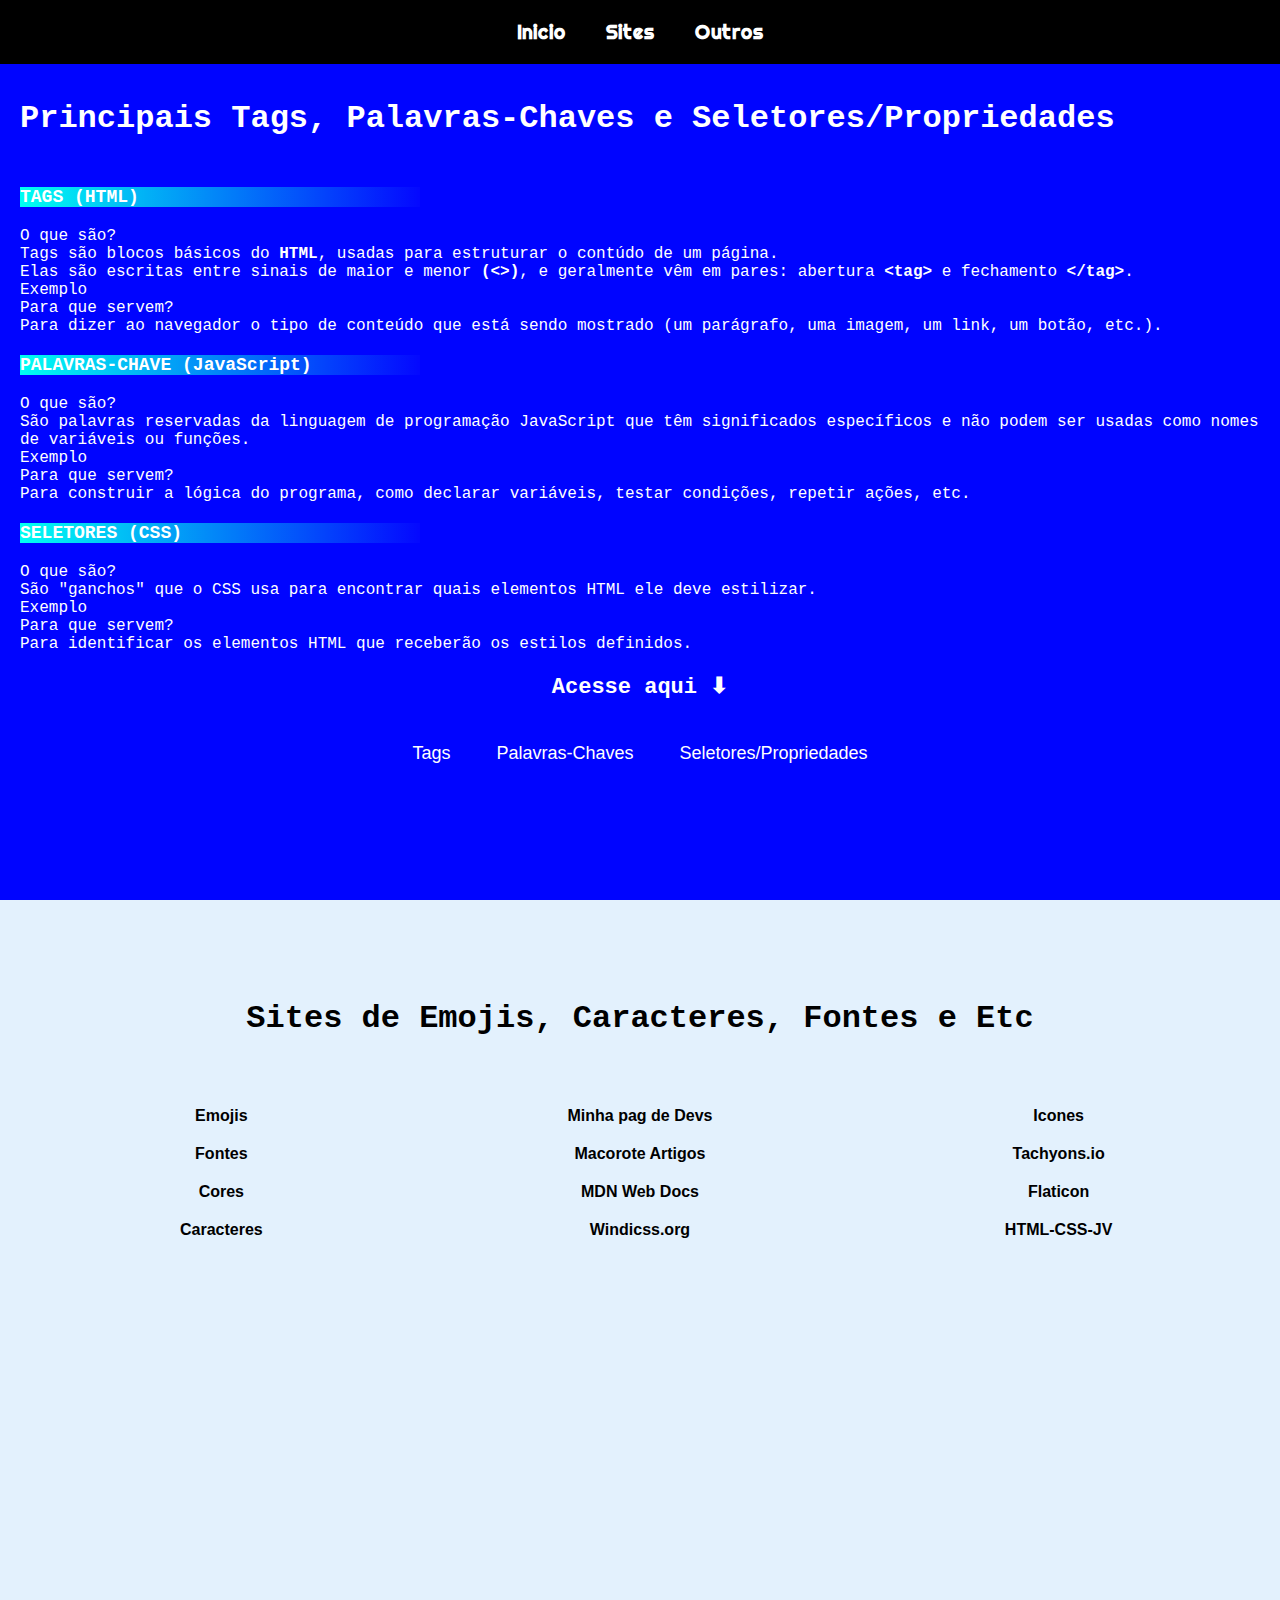
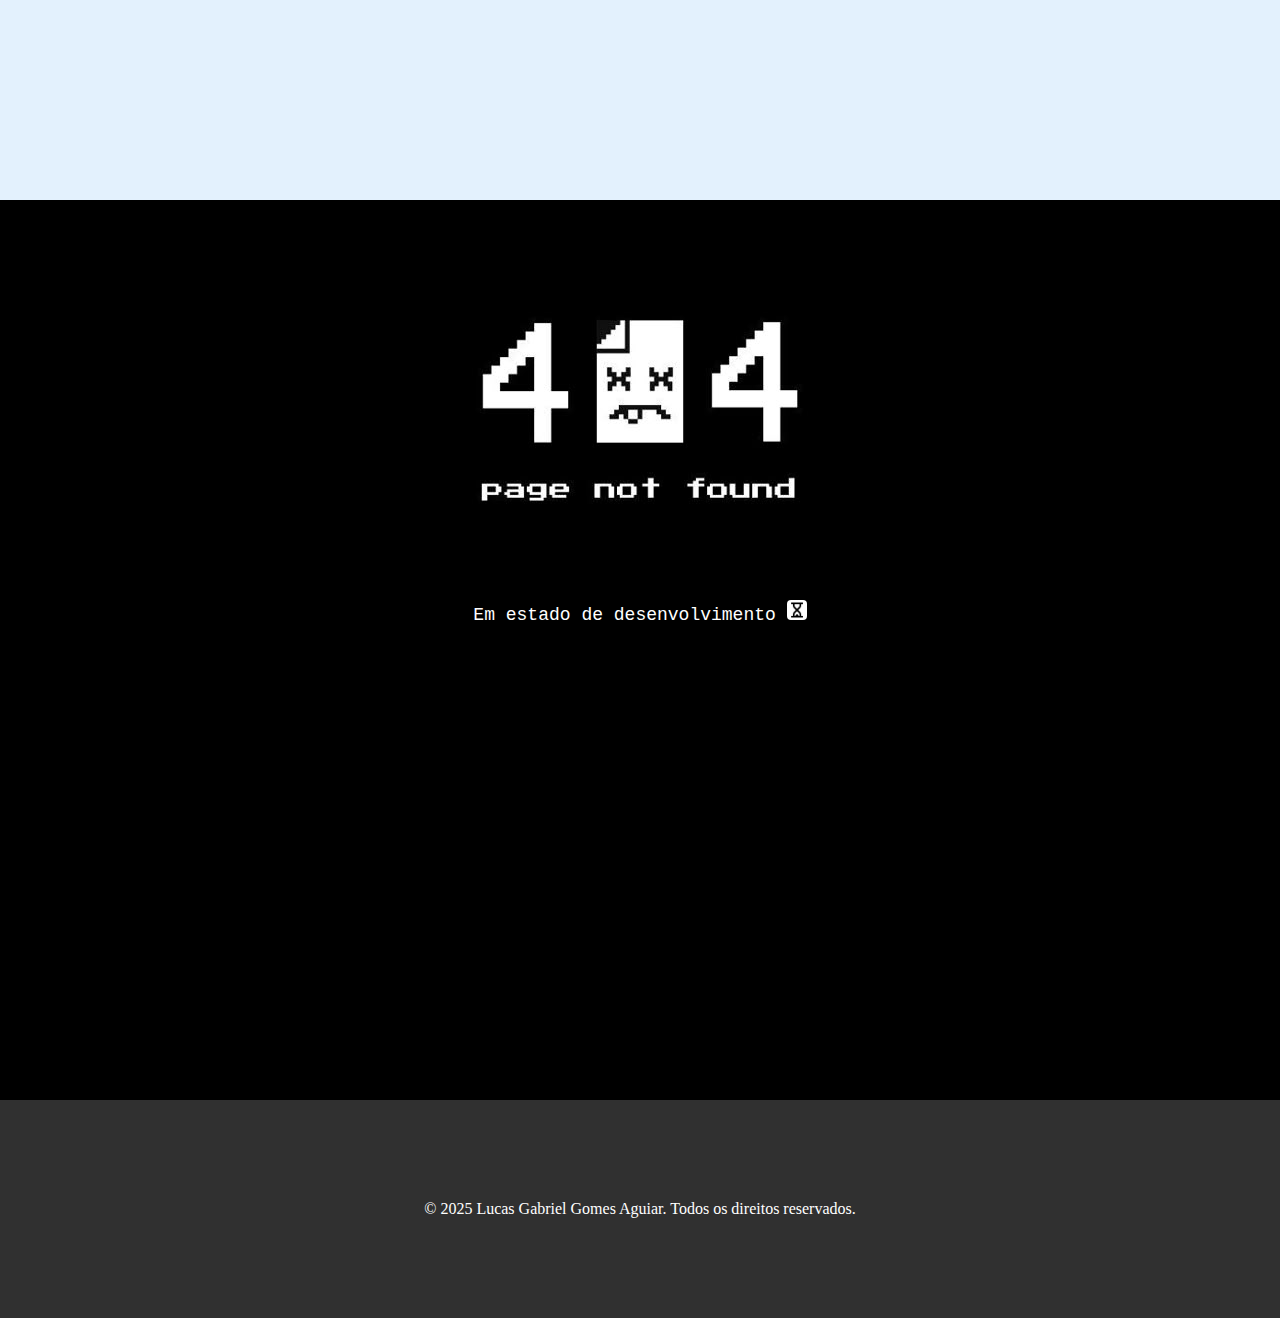
<file: index.html>
<!DOCTYPE html>
<html lang="pt-br">
<head>
    <meta charset="UTF-8">
    <meta name="viewport" content="width=device-width, initial-scale=1.0">
    <link rel="preconnect" href="https://fonts.googleapis.com">
    <link rel="preconnect" href="https://fonts.gstatic.com" crossorigin>
    <link href="https://fonts.googleapis.com/css2?family=Bungee&family=Righteous&display=swap" rel="stylesheet">
    <title>Todos os Devs</title>
    <style>
        *{
    margin: 0;
    padding: 0;
    box-sizing: border-box;

}
html{
    scroll-behavior: smooth;

}

.menu{
    background-color: black;
    padding: 20px;
    display: flex;
    justify-content: center;
    gap: 40px;
    flex-wrap: wrap;
    position: fixed;
    width: 100%;
    font-family: Righteous;
    font-size: larger;
    font-weight: 600;
    z-index: 1;
    
}
.menu>a{
    text-decoration: none;
    color: rgb(255, 255, 255);
}
.menu>a:hover{
    color: aqua;
    transition: 0.3s ease;
}
.cutive-mono-regular {
  font-family: "Cutive Mono", monospace;
  font-weight: 400;
  font-style: normal;
}
.parte{
    padding: 100px 20px;
    display: flex;
    flex-direction: column;
    min-height: 100vh;
    background-color: rgb(0, 4, 255);
    color: rgb(255, 255, 255);
    font-family: Cutive Mono, monospace;
    
    
    
}
.parte>h1{
    align-items: center;
    padding-bottom: 30px;
}
.parte>h3{
    text-align: center;
    margin: 20px;
    font-size: larger;
    font-size: 22px;
}
.parte>h2{
    margin-bottom: 20px;
    margin-top: 20px;
    background-image: linear-gradient(to right, rgb(0, 255, 242), rgba(255, 255, 255, 0.014));
    width: 400px;
    color: rgb(255, 255, 255);
    font-size: large;
    
}

.itens{
    padding: 20px;
    font-family: Arial, Helvetica, sans-serif;
    display: flex;
    justify-content: center;
    gap: 40px;
    flex-wrap: wrap;
}
.itens>a{
    text-decoration: none;
    color: rgb(255, 255, 255);
    font-family: 'Lucida Sans', 'Lucida Sans Regular', 'Lucida Grande', 'Lucida Sans Unicode', Geneva, Verdana, sans-serif;
    font-size: large;
    padding: 3px;
}
.itens>a:hover{
    color: aqua;
    transition: 0.3s ease;
    transform: scale(1.3);
    
}

#site{
    background-color: rgb(227, 241, 253);
    color: black;
}
#site>h1{
    text-align: center;
    margin-bottom: 30px;
    
    
}

.listas-de-sites>ul{
    columns: 3;
    -webkit-columns: 3;
    -moz-columns: 3;
    text-align: center;
    list-style: none;
    
    
    
    
}
.listas-de-sites>ul>li{
    padding: 10px;
    font-family: Arial, Helvetica, sans-serif;
    font-weight: 700;
    
    
}
.listas-de-sites>ul>li>a{
    text-decoration: none;
    color: black;
    
    
    
}
.listas-de-sites>ul>li>a:hover{
    background-color: blue;
    padding: 6px;
    color: aliceblue;
    transition: 0.3s ease;
    border-radius: 6px;
    
    
}

#outro{
    background-image: url(imagem/404\ Page.jfif);
    background-repeat: no-repeat;
    background-color: black;
    text-align: center;
    background-position-x: center;

}
#outro>p{
    margin: 300px 0;
    font-size: large;
    font-weight: 100;
    
}
#outro>p>img{
    border-radius: 4px;
    width: 20px;
}

footer{
    padding: 100px 20px;
    text-align: center;
    background-color: rgb(48, 48, 48);
    color: white;
}




    </style>
</head>
<body>
    <header>
        <nav class="menu">
            <a href="#inicio">Inicio</a>
            <a href="#site">Sites</a>
            <a href="#outro">Outros</a>
        </nav>
    </header>
    <main>
        <section id="inicio" class="parte">
            <h1>Principais Tags, Palavras-Chaves e Seletores/Propriedades</h1>
            <h2>TAGS (HTML)</h2>
            <p>O que são?</p>
            <p>Tags são blocos básicos do <strong>HTML</strong>, usadas para estruturar o contúdo de um página.</p>
            <p>Elas são escritas entre sinais de maior e menor <strong>(&lt;&gt;)</strong>, e geralmente vêm em pares: abertura <strong>&lt;tag&gt;</strong> e fechamento <strong>&lt;/tag&gt;</strong>.</p>
            <p>Exemplo</p>
            <p>Para que servem?</p>
            <p>Para dizer ao navegador o tipo de conteúdo que está sendo mostrado (um parágrafo, uma imagem, um link, um botão, etc.).</p>

            <h2>PALAVRAS-CHAVE (JavaScript)</h2>
            <p>O que são?</p>
            <p>São palavras reservadas da linguagem de programação JavaScript que têm significados específicos e não podem ser usadas como nomes de variáveis ou funções.</p>
            <p>Exemplo</p>
            <p>Para que servem?</p>
            <p>Para construir a lógica do programa, como declarar variáveis, testar condições, repetir ações, etc.</p>

            <h2>SELETORES (CSS)</h2>
            <p>O que são?</p>
            <p>São "ganchos" que o CSS usa para encontrar quais elementos HTML ele deve estilizar.</p>
            <p>Exemplo</p>
            <p>Para que servem?</p>
            <p>Para identificar os elementos HTML que receberão os estilos definidos.</p>

            <h3>Acesse aqui &#11015;</h3>


            <div class="itens">
                <a href="TAGS.html" >Tags</a>
                <a href="P-C.html">Palavras-Chaves</a>
                <a href="S-P.html">Seletores/Propriedades</a>
            </div>

        </section>

        <section id="site" class="parte">
            <h1>Sites de Emojis, Caracteres, Fontes e Etc </h1>
            <div class="listas-de-sites">
                <ul>
                    <li><a href="https://www.quackit.com/character_sets/emoji/emoji_v3.0/unicode_emoji_v3.0_characters_smileys_and_people.cfm" target="_blank" rel="noopener noreferrer">Emojis</a></li>
                    <li><a href="https://fonts.google.com" target="_blank" rel="noopener noreferrer">Fontes</a></li>
                    <li><a href="https://color.adobe.com/pt/create/color-wheel" target="_blank" rel="noopener noreferrer">Cores</a></li>
                    <li><a href="https://erikasarti.com/html/acentuacao-caracteres-especiais/" target="_blank" rel="noopener noreferrer">Caracteres</a></li>
                    <li><a href="https://zzd0.github.io/Testando/" target="_blank" rel="noopener noreferrer">Minha pag de Devs</a></li>
                    <li><a href="https://www.macoratti.net.hulk.hostazul.com.br/Artigos?page=241" target="_blank" rel="noopener noreferrer">Macorote Artigos</a></li>
                    <li><a href="https://developer.mozilla.org/en-US/" target="_blank" rel="noopener noreferrer">MDN Web Docs</a></li>
                    <li><a href="https://windicss.org" target="_blank" rel="noopener noreferrer">Windicss.org</a></li>
                    <li><a href="https://icons8.com.br/icons/set/popular-icons--animated" target="_blank" rel="noopener noreferrer">Icones</a></li>
                    <li><a href="https://tachyons.io/#style" target="_blank" rel="noopener noreferrer">Tachyons.io</a></li>
                    <li><a href="https://www.flaticon.com/br/" target="_blank" rel="noopener noreferrer">Flaticon</a></li>
                    <li><a href="https://html-css-js.com" target="_blank" rel="noopener noreferrer">HTML-CSS-JV</a></li>
                </ul>
            </div>

        </section>

        <section id="outro" class="parte">
           <p>Em estado de desenvolvimento <img src="imagem/icons8-ampulheta.gif" alt=""></p> 
        </section>
    </main>

    <footer>
        <p>&copy; 2025 Lucas Gabriel Gomes Aguiar. Todos os direitos reservados.</p>
    </footer>
</body>
</html>
</file>
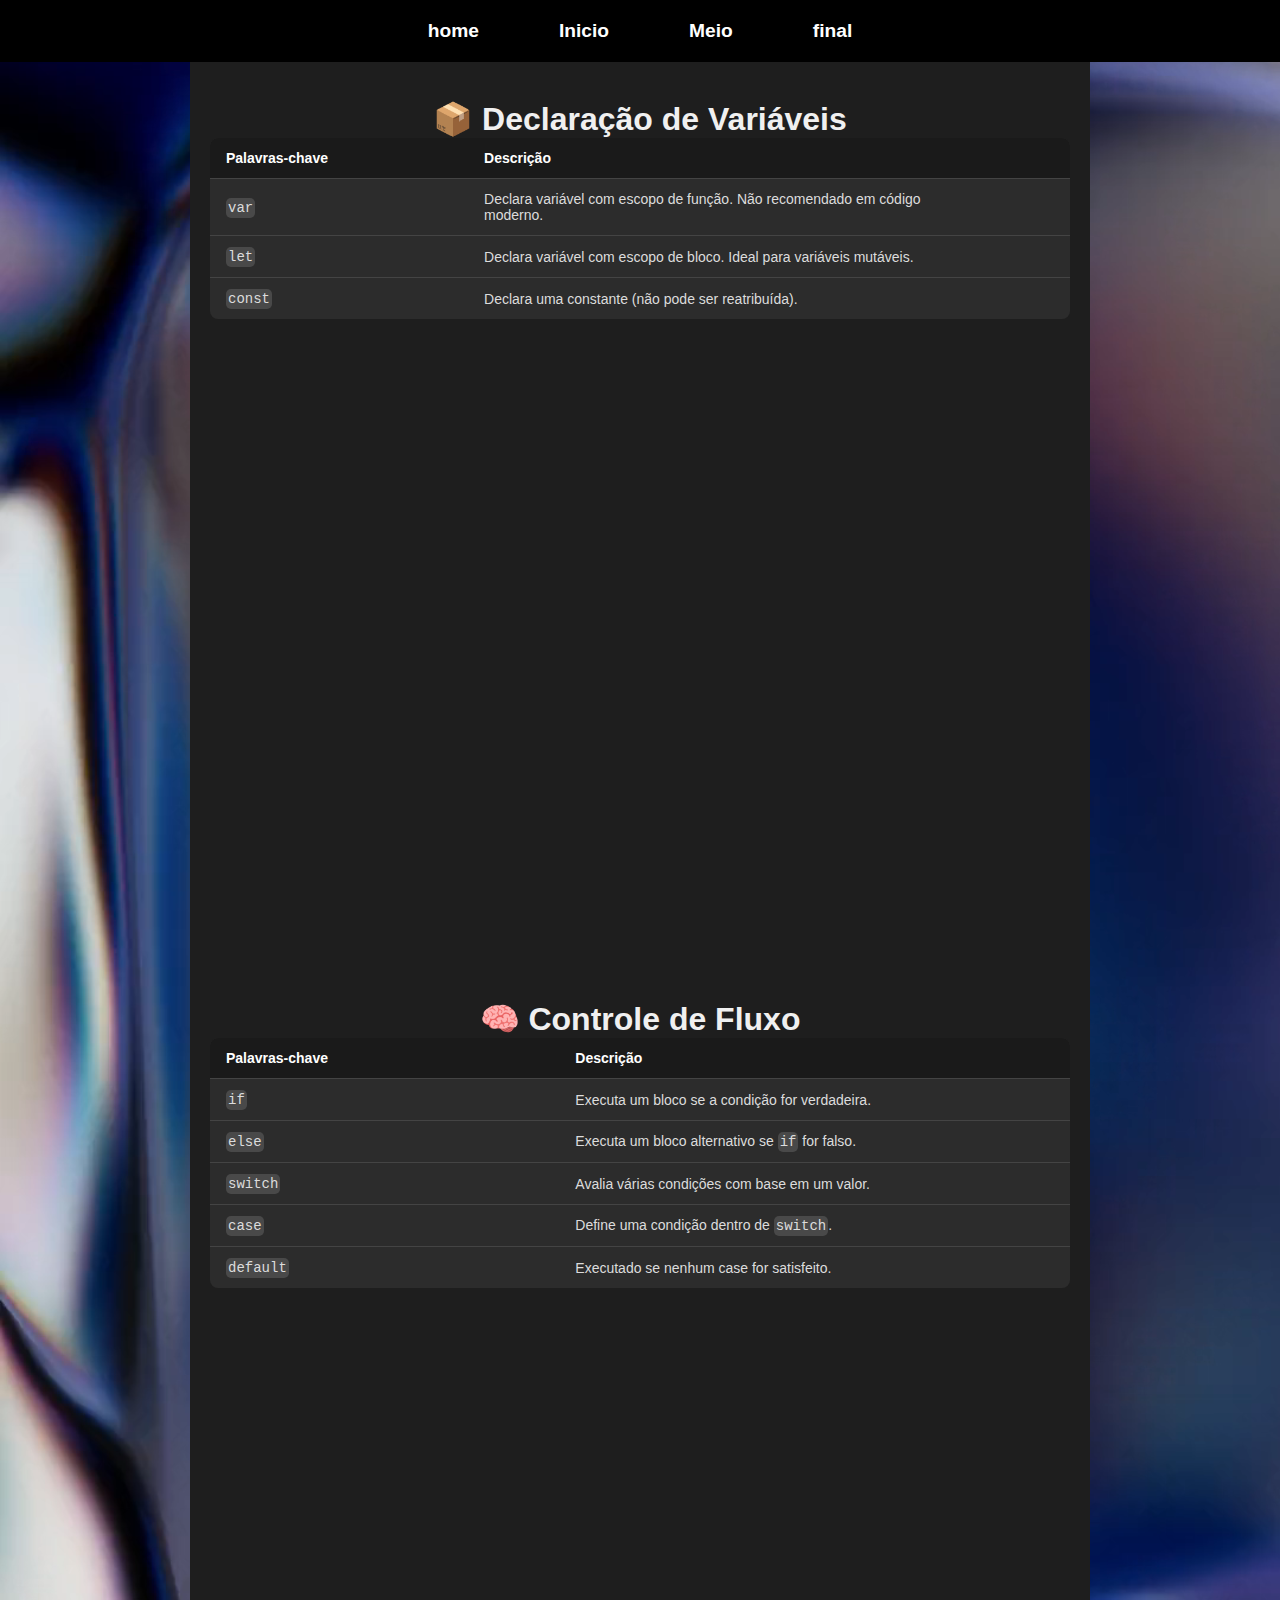
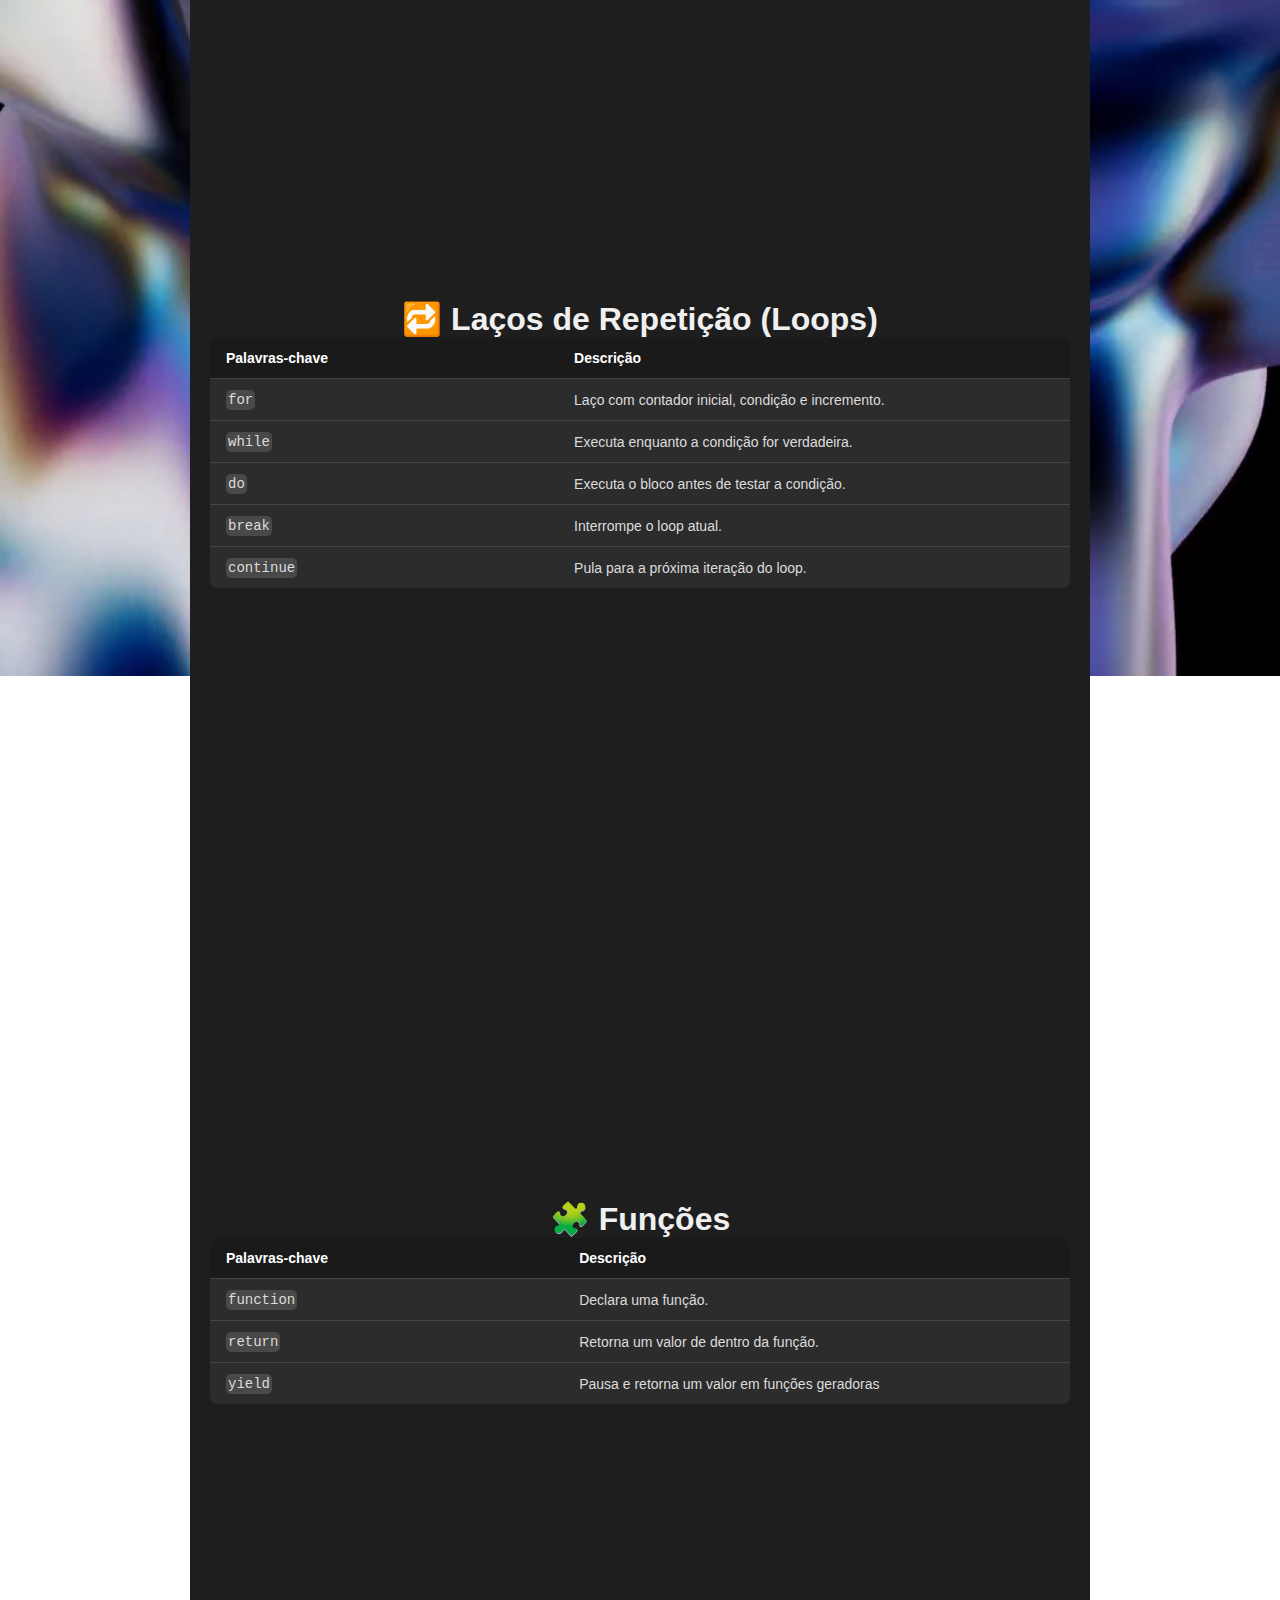
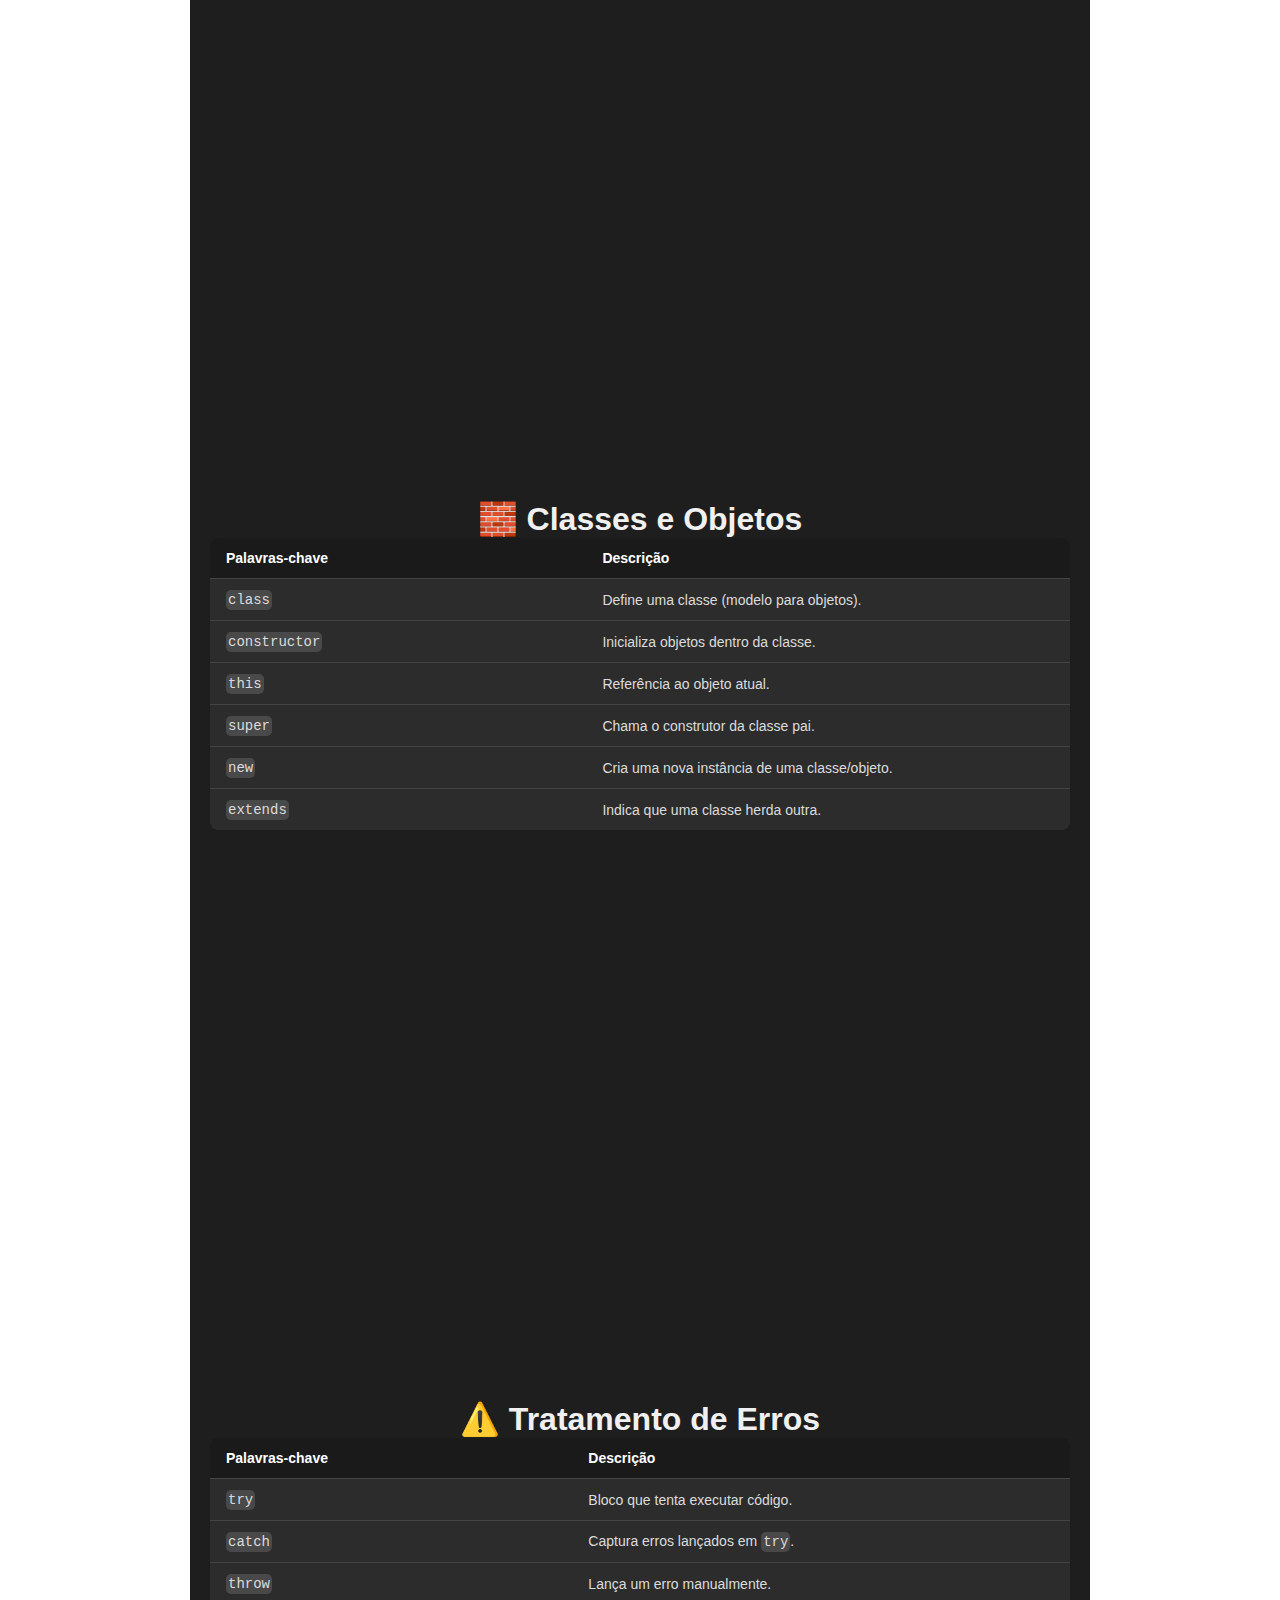
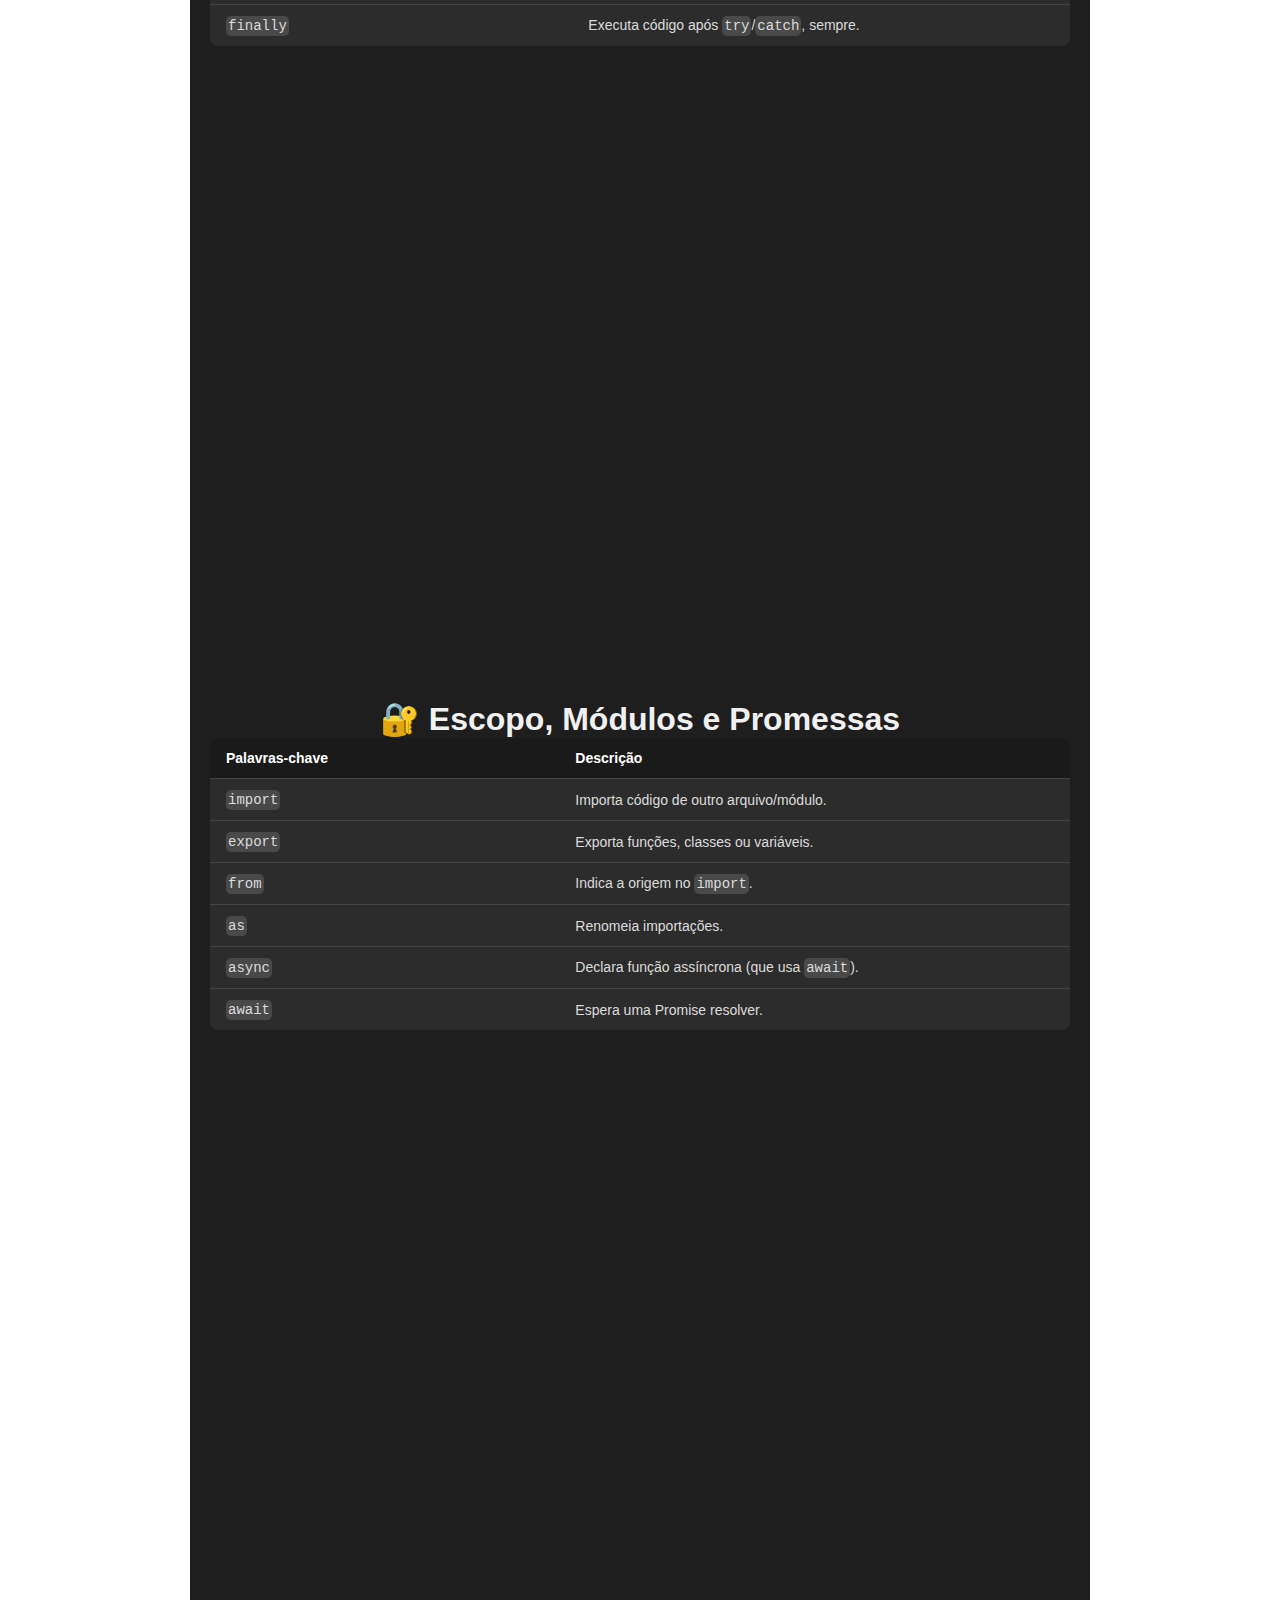
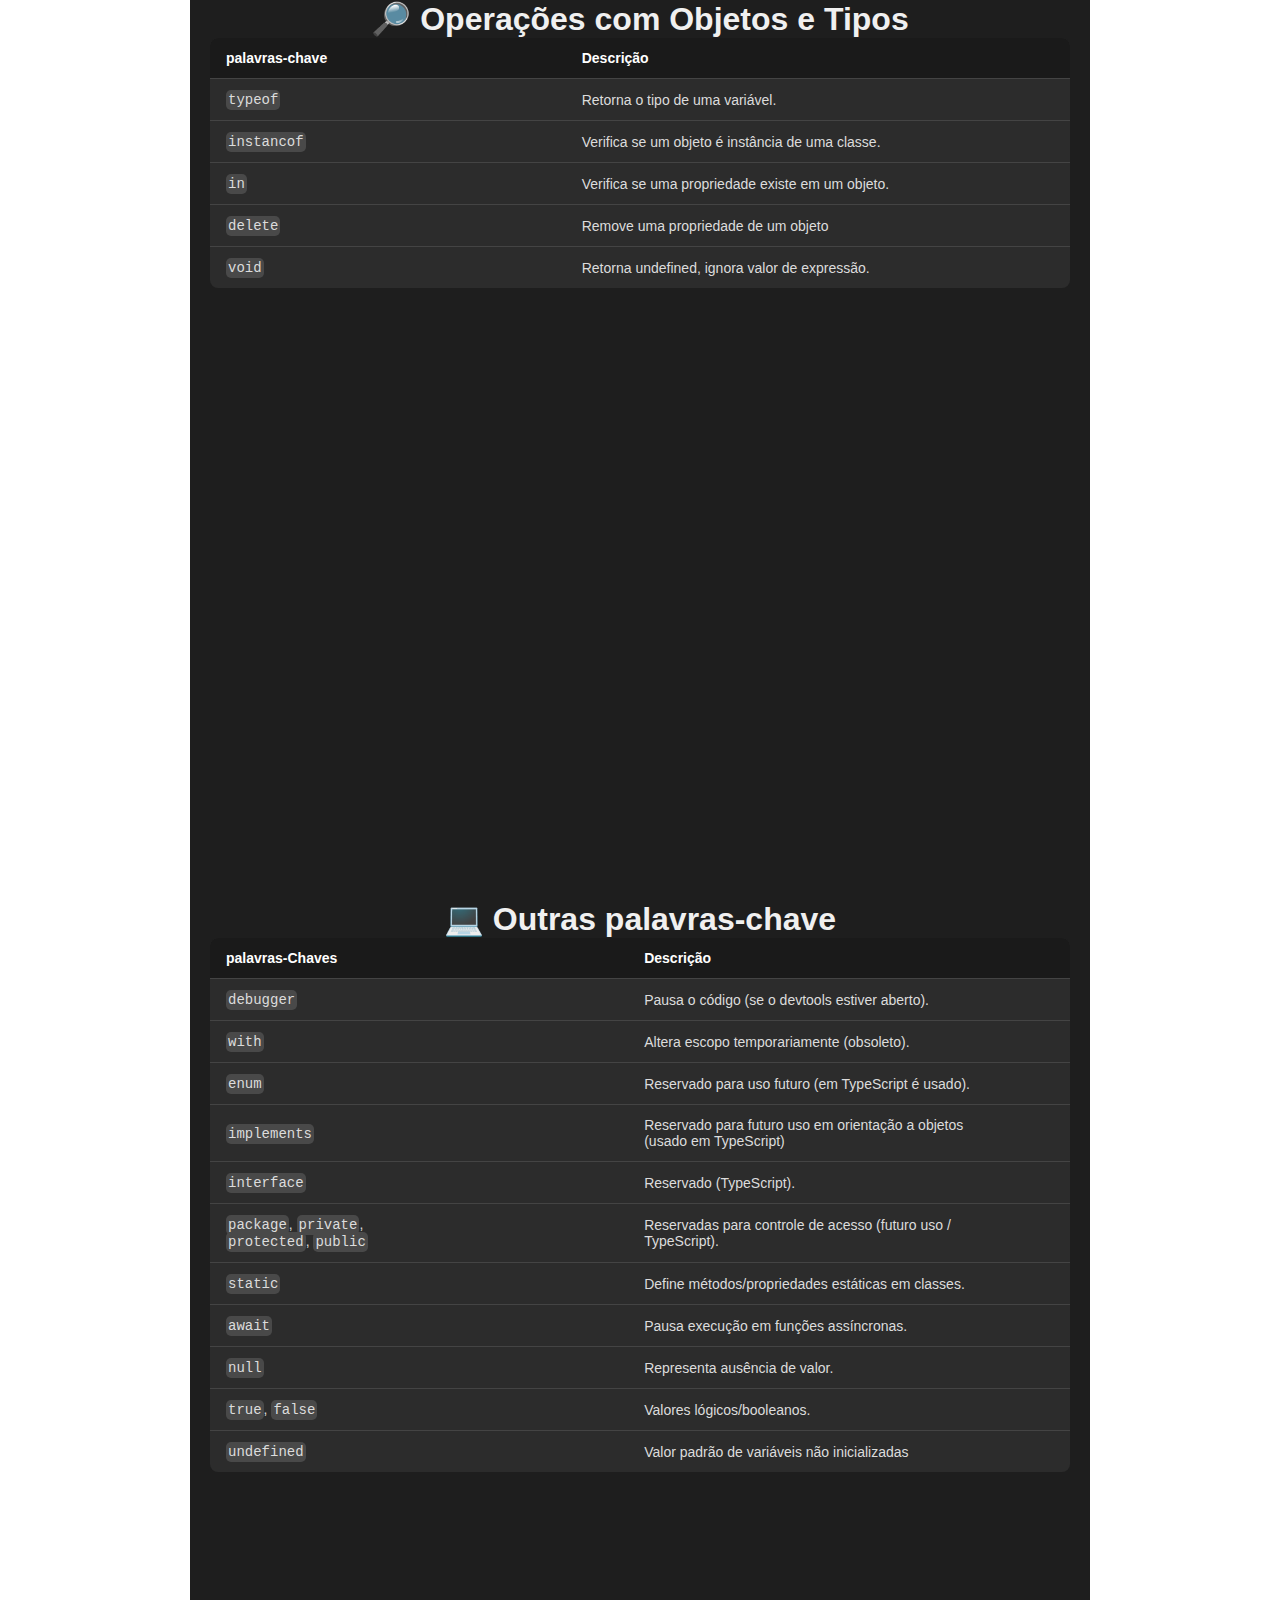
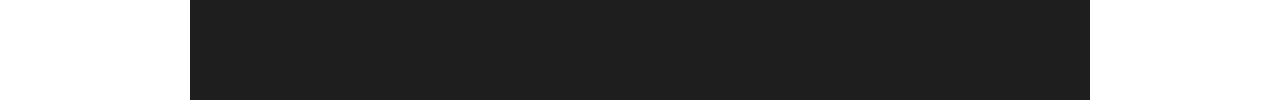
<file: P-C.html>
<!DOCTYPE html>
<html lang="en">
<head>
    <meta charset="UTF-8">
    <meta name="viewport" content="width=device-width, initial-scale=1.0">
    <link rel="stylesheet" href="style.css">
    <title>Document</title>
</head>
<body>
    <video src="videos/10994876-hd_1080_1920_25fps.mp4" controls autoplay muted loop></video>
    <header>
        <nav class="menu">
            <a href="index.html">home</a>
            <a href="#topo">Inicio</a>
            <a href="#meio">Meio</a>
            <a href="#final">final</a>
        </nav>
    </header>
    <main>
        <section id="topo">
            <h1>📦 Declaração de Variáveis</h1>
            <table>
                <thead>
                    <tr>
                        <th>Palavras-chave</th>
                        <th></th>
                        <th>Descrição</th>
                    </tr>
                </thead>
                <tbody>
                    <tr>
                        <td><code>var</code></td>
                        <td></td>
                        <td>Declara variável com escopo de função. Não recomendado em código moderno.</td>
                    </tr>
                    <tr>
                        <td><code>let</code></td>
                        <td></td>
                        <td>Declara variável com escopo de bloco. Ideal para variáveis mutáveis.</td>
                    </tr>
                    <tr>
                        <td><code>const</code></td>
                        <td></td>
                        <td>Declara uma constante (não pode ser reatribuída).</td>
                    </tr>
                </tbody>
            </table>
        </section>

        <section>
            <h1>🧠 Controle de Fluxo</h1>
            <table>
                <thead>
                    <tr>
                        <th>Palavras-chave</th>
                        <th></th>
                        <th>Descrição</th>
                    </tr>
                </thead>
                <tbody>
                    <tr>
                        <td><code>if</code></td>
                        <td></td>
                        <td>Executa um bloco se a condição for verdadeira.</td>
                    </tr>
                    <tr>
                        <td><code>else</code></td>
                        <td></td>
                        <td>Executa um bloco alternativo se <code>if</code> for falso.</td>
                    </tr>
                    <tr>
                        <td><code>switch</code></td>
                        <td></td>
                        <td>	Avalia várias condições com base em um valor.</td>
                    </tr>
                    <tr>
                        <td><code>case</code></td>
                        <td></td>
                        <td>Define uma condição dentro de <code>switch</code>.</td>
                    </tr>
                    <tr>
                        <td><code>default</code></td>
                        <td></td>
                        <td>Executado se nenhum case for satisfeito.</td>
                    </tr>
                </tbody>
            </table>
        </section>

        <section>
            <h1>🔁 Laços de Repetição (Loops)</h1>
            <table>
                <thead>
                    <tr>
                        <th>Palavras-chave</th>
                        <th></th>
                        <th>Descrição</th>
                    </tr>
                </thead>
                <tbody>
                    <tr>
                        <td><code>for</code></td>
                        <td></td>
                        <td>Laço com contador inicial, condição e incremento.</td>
                    </tr>
                    <tr>
                        <td><code>while</code></td>
                        <td></td>
                        <td>Executa enquanto a condição for verdadeira.</td>
                    </tr>
                    <tr>
                        <td><code>do</code></td>
                        <td></td>
                        <td>Executa o bloco antes de testar a condição.</td>
                    </tr>
                    <tr>
                        <td><code>break</code></td>
                        <td></td>
                        <td>Interrompe o loop atual.</td>
                    </tr>
                    <tr>
                        <td><code>continue</code></td>
                        <td></td>
                        <td>Pula para a próxima iteração do loop.</td>
                    </tr>
                </tbody>
            </table>
        </section>

        <section>
            <h1>🧩 Funções</h1>
            <table>
                <thead>
                    <tr>
                        <th>Palavras-chave</th>
                        <th></th>
                        <th>Descrição</th>
                    </tr>
                </thead>
                <tbody>
                    <tr>
                        <td><code>function</code></td>
                        <td></td>
                        <td>Declara uma função.</td>
                    </tr>
                    <tr>
                        <td><code>return</code></td>
                        <td></td>
                        <td>Retorna um valor de dentro da função.</td>
                    </tr>
                    <tr>
                        <td><code>yield</code></td>
                        <td></td>
                        <td>Pausa e retorna um valor em funções geradoras</td>
                    </tr>
                </tbody>
            </table>
        </section>

        <section id="meio">
            <h1>🧱 Classes e Objetos</h1>
            <table>
                <thead>
                    <tr>
                        <th>Palavras-chave</th>
                        <th></th>
                        <th>Descrição</th>
                    </tr>
                </thead>
                <tbody>
                    <tr>
                        <td><code>class</code></td>
                        <td></td>
                        <td>Define uma classe (modelo para objetos).</td>
                    </tr>
                    <tr>
                        <td><code>constructor</code></td>
                        <td></td>
                        <td>Inicializa objetos dentro da classe.</td>
                    </tr>
                    <tr>
                        <td><code>this</code></td>
                        <td></td>
                        <td>Referência ao objeto atual.</td>
                    </tr>
                    <tr>
                        <td><code>super</code></td>
                        <td></td>
                        <td>Chama o construtor da classe pai.</td>
                    </tr>
                    <tr>
                        <td><code>new</code></td>
                        <td></td>
                        <td>Cria uma nova instância de uma classe/objeto.</td>
                    </tr>
                    <tr>
                        <td><code>extends</code></td>
                        <td></td>
                        <td>Indica que uma classe herda outra.</td>
                    </tr>
                </tbody>
            </table>
        </section>

        <section>
            <h1>⚠️ Tratamento de Erros</h1>
            <table>
                <thead>
                    <tr>
                        <th>Palavras-chave</th>
                        <th></th>
                        <th>Descrição</th>
                    </tr>
                </thead>
                <tbody>
                    <tr>
                        <td><code>try</code></td>
                        <td></td>
                        <td>Bloco que tenta executar código.</td>
                    </tr>
                    <tr>
                        <td><code>catch</code></td>
                        <td></td>
                        <td>Captura erros lançados em <code>try</code>.</td>
                    </tr>
                    <tr>
                        <td><code>throw</code></td>
                        <td></td>
                        <td>Lança um erro manualmente.</td>
                    </tr>
                    <tr>
                        <td><code>finally</code></td>
                        <td></td>
                        <td>Executa código após <code>try</code>/<code>catch</code>, sempre.</td>
                    </tr>
                </tbody>
            </table>
        </section>

        <section>
            <h1>🔐 Escopo, Módulos e Promessas</h1>
            <table>
                <thead>
                    <tr>
                        <th>Palavras-chave</th>
                        <th></th>
                        <th>Descrição</th>
                    </tr>
                </thead>
                <tbody>
                    <tr>
                        <td><code>import</code></td>
                        <td></td>
                        <td>Importa código de outro arquivo/módulo.</td>
                    </tr>
                    <tr>
                        <td><code>export</code></td>
                        <td></td>
                        <td>	Exporta funções, classes ou variáveis.</td>
                    </tr>
                    <tr>
                        <td><code>from</code></td>
                        <td></td>
                        <td>	Indica a origem no <code>import</code>.</td>
                    </tr>
                    <tr>
                        <td><code>as</code></td>
                        <td></td>
                        <td>Renomeia importações.</td>
                    </tr>
                    <tr>
                        <td><code>async</code></td>
                        <td></td>
                        <td>Declara função assíncrona (que usa <code>await</code>).</td>
                    </tr>
                    <tr>
                        <td><code>await</code></td>
                        <td></td>
                        <td>	Espera uma Promise resolver.</td>
                    </tr>
                </tbody>
            </table>
        </section>

        <section id="final">
            <h1>🔎 Operações com Objetos e Tipos</h1>
            <table>
                <thead>
                    <tr>
                        <th>palavras-chave</th>
                        <th></th>
                        <th>Descrição</th>
                    </tr>
                </thead>
                <tbody>
                    <tr>
                        <td><code>typeof</code></td>
                        <td></td>
                        <td>Retorna o tipo de uma variável.</td>
                    </tr>
                    <tr>
                        <td><code>instancof</code></td>
                        <td></td>
                        <td>Verifica se um objeto é instância de uma classe.</td>
                    </tr>
                    <tr>
                        <td><code>in</code></td>
                        <td></td>
                        <td>Verifica se uma propriedade existe em um objeto.</td>
                    </tr>
                    <tr>
                        <td><code>delete</code></td>
                        <td></td>
                        <td>	Remove uma propriedade de um objeto</td>
                    </tr>
                    <tr>
                        <td><code>void</code></td>
                        <td></td>
                        <td>Retorna undefined, ignora valor de expressão.</td>
                    </tr>
                </tbody>
            </table>
        </section>

        <section>
            <h1>💻 Outras palavras-chave</h1>
            <table>
                <thead>
                    <tr>
                        <th>palavras-Chaves</th>
                        <th></th>
                        <th>Descrição</th>
                    </tr>
                </thead>
                <tbody>
                    <tr>
                        <td><code>debugger</code></td>
                        <td></td>
                        <td>Pausa o código (se o devtools estiver aberto).</td>
                    </tr>
                    <tr>
                        <td><code>with</code></td>
                        <td></td>
                        <td>Altera escopo temporariamente (obsoleto).</td>
                    </tr>
                    <tr>
                        <td><code>enum</code></td>
                        <td></td>
                        <td>Reservado para uso futuro (em TypeScript é usado).</td>
                    </tr>
                    <tr>
                        <td><code>implements</code></td>
                        <td></td>
                        <td>Reservado para futuro uso em orientação a objetos (usado em TypeScript)</td>
                    </tr>
                    <tr>
                        <td><code>interface</code></td>
                        <td></td>
                        <td>Reservado (TypeScript).</td>
                    </tr>
                    <tr>
                        <td><code>package</code>, <code>private</code>, <code>protected</code>,
                        <code>public</code></td>
                        <td></td>
                        <td>Reservadas para controle de acesso (futuro uso / TypeScript).</td>
                    </tr>
                    <tr>
                        <td><code>static</code></td>
                        <td></td>
                        <td>Define métodos/propriedades estáticas em classes.</td>
                    </tr>
                    <tr>
                        <td><code>await</code></td>
                        <td></td>
                        <td>Pausa execução em funções assíncronas.</td>
                    </tr>
                    <tr>
                        <td><code>null</code></td>
                        <td></td>
                        <td>Representa ausência de valor.</td>
                    </tr>
                    <tr>
                        <td><code>true</code>, <code>false</code></td>
                        <td></td>
                        <td>Valores lógicos/booleanos.</td>
                    </tr>
                    <tr>
                        <td><code>undefined</code></td>
                        <td></td>
                        <td>Valor padrão de variáveis não inicializadas</td>
                    </tr>

                </tbody>
            </table>
        </section>
    </main>
</body>
</html>
</file>
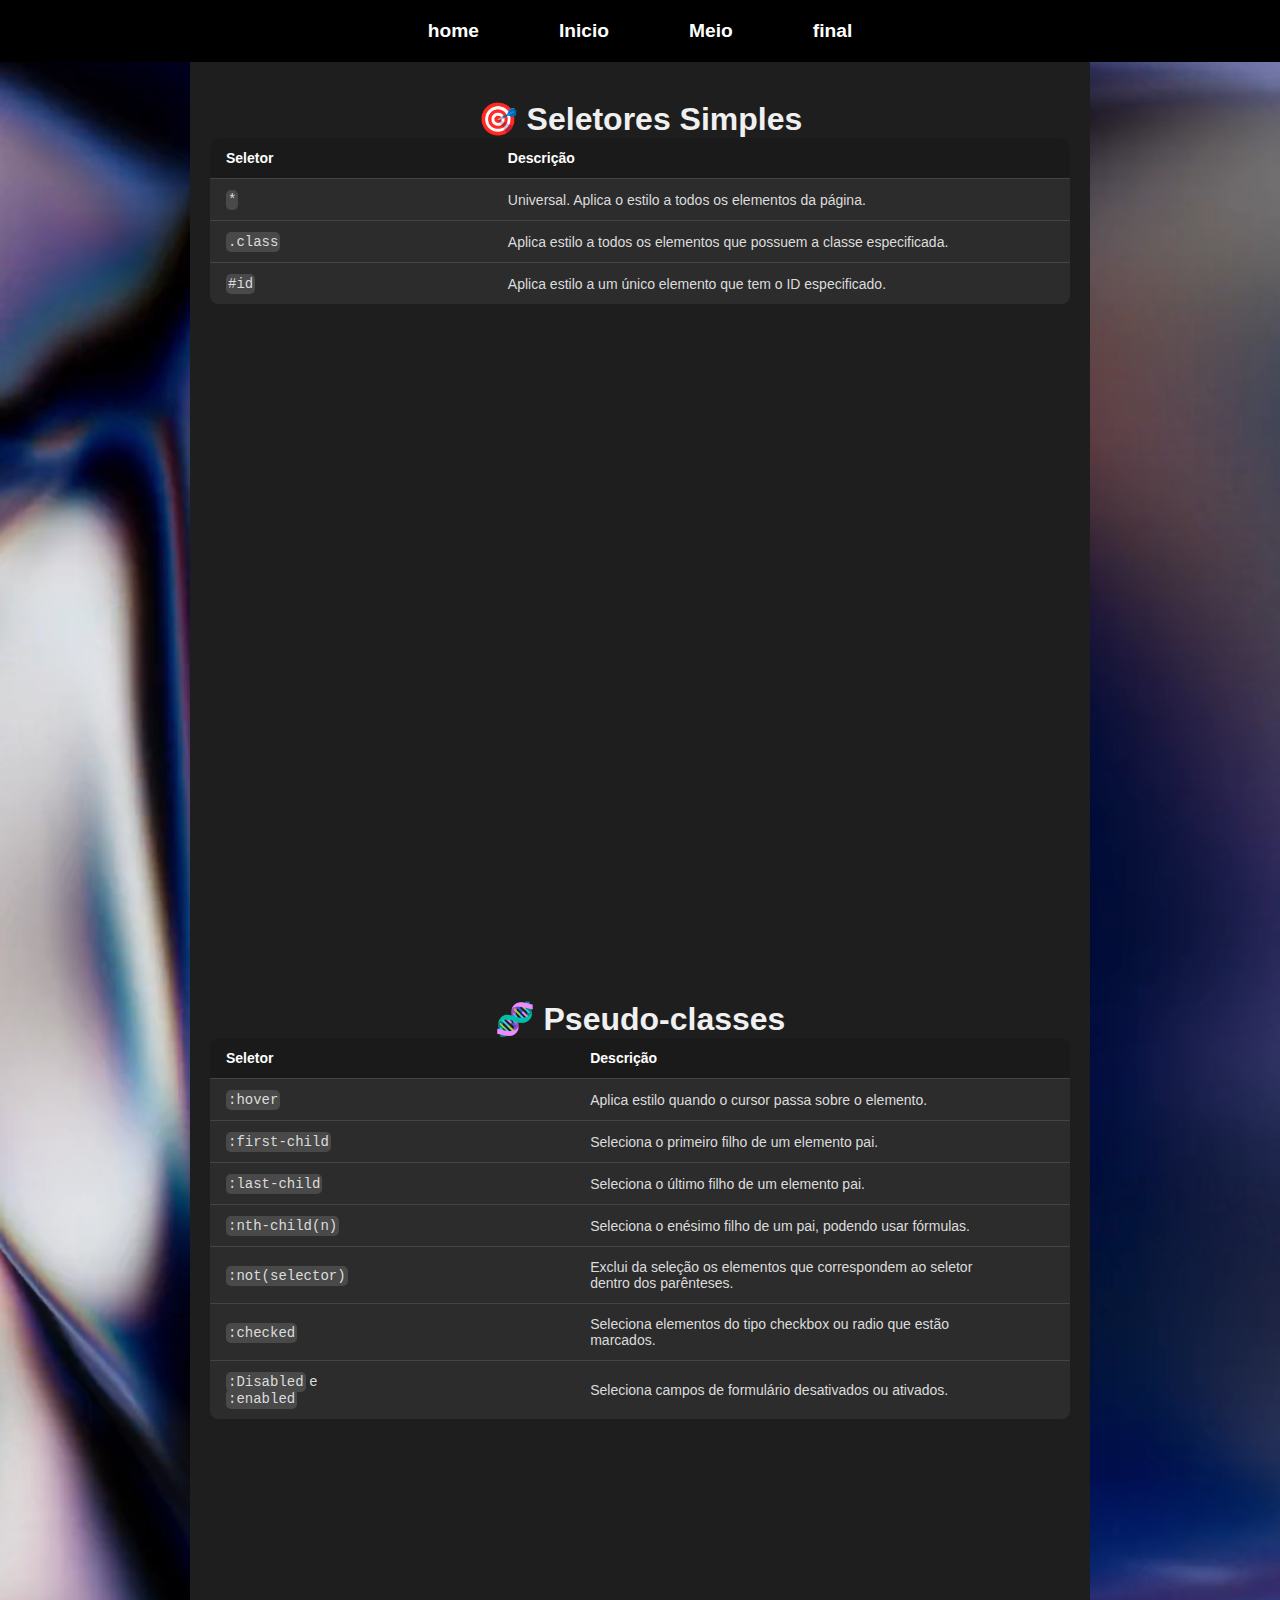
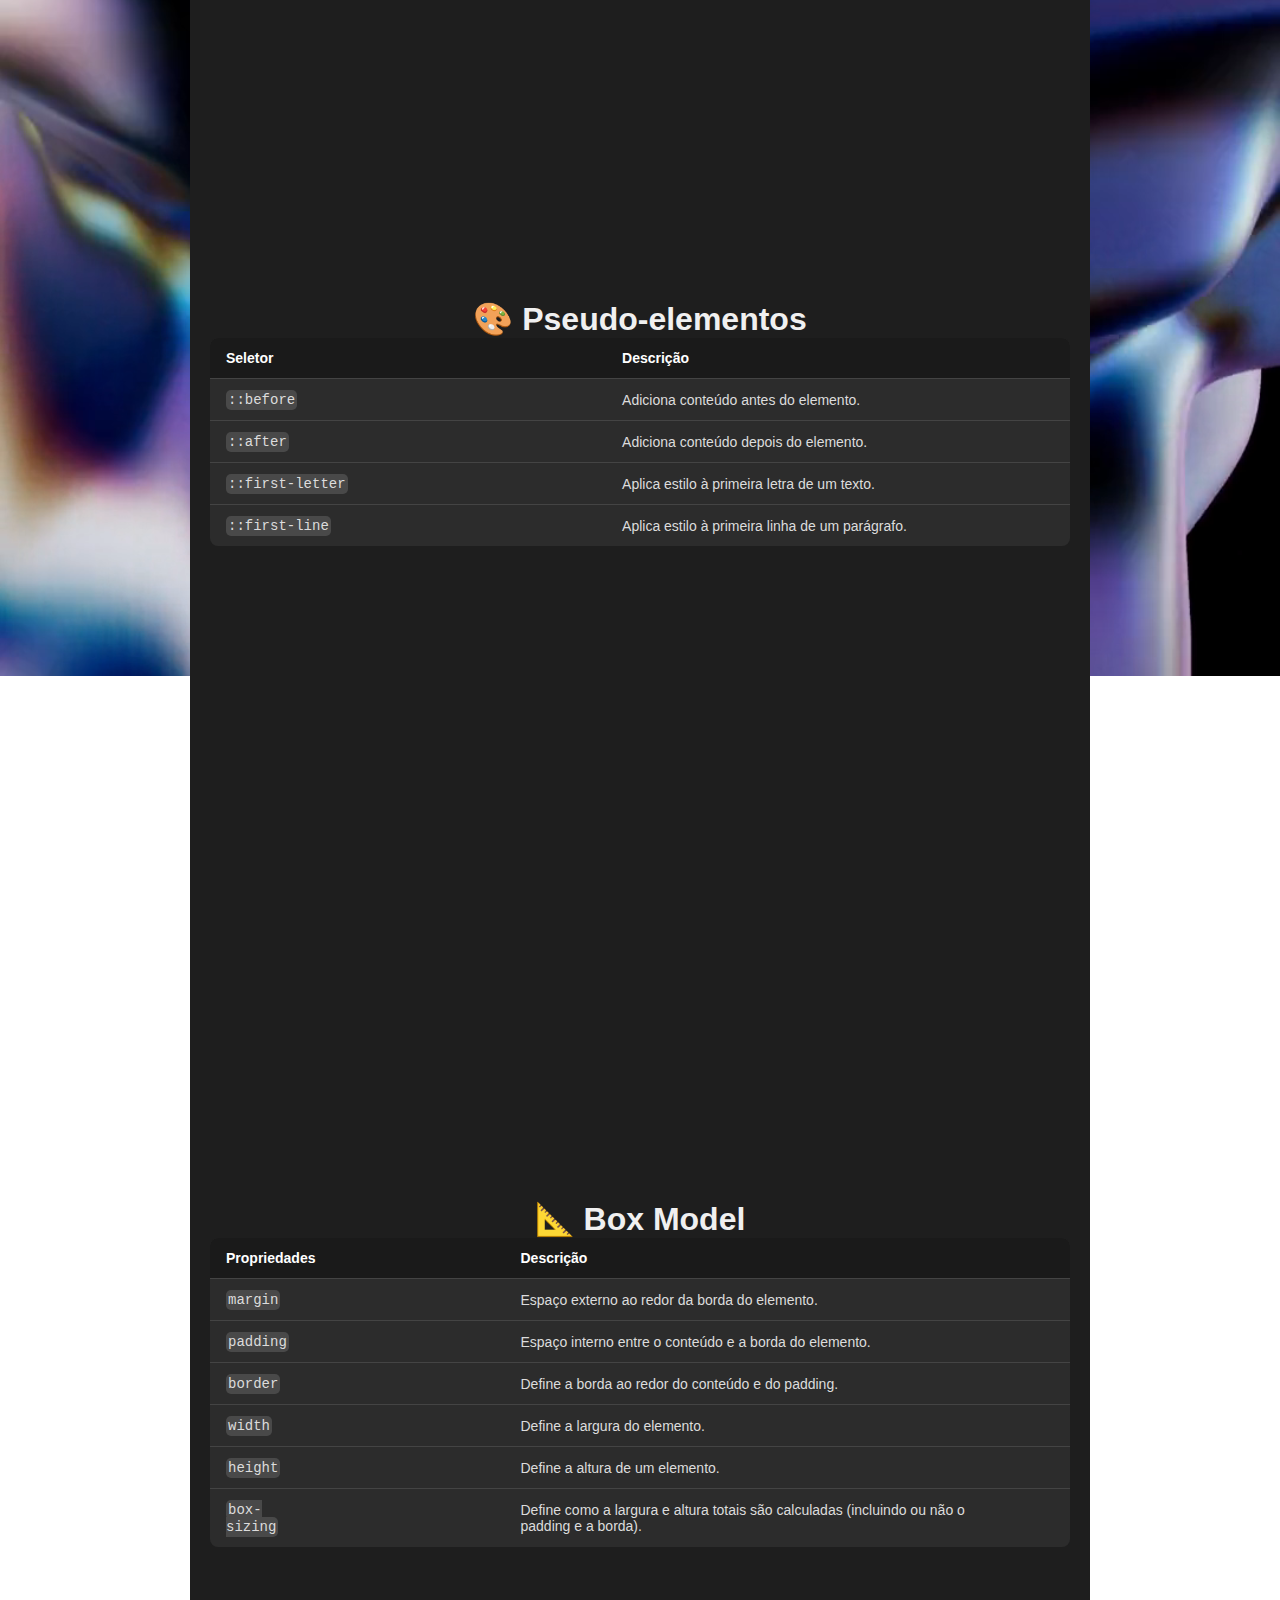
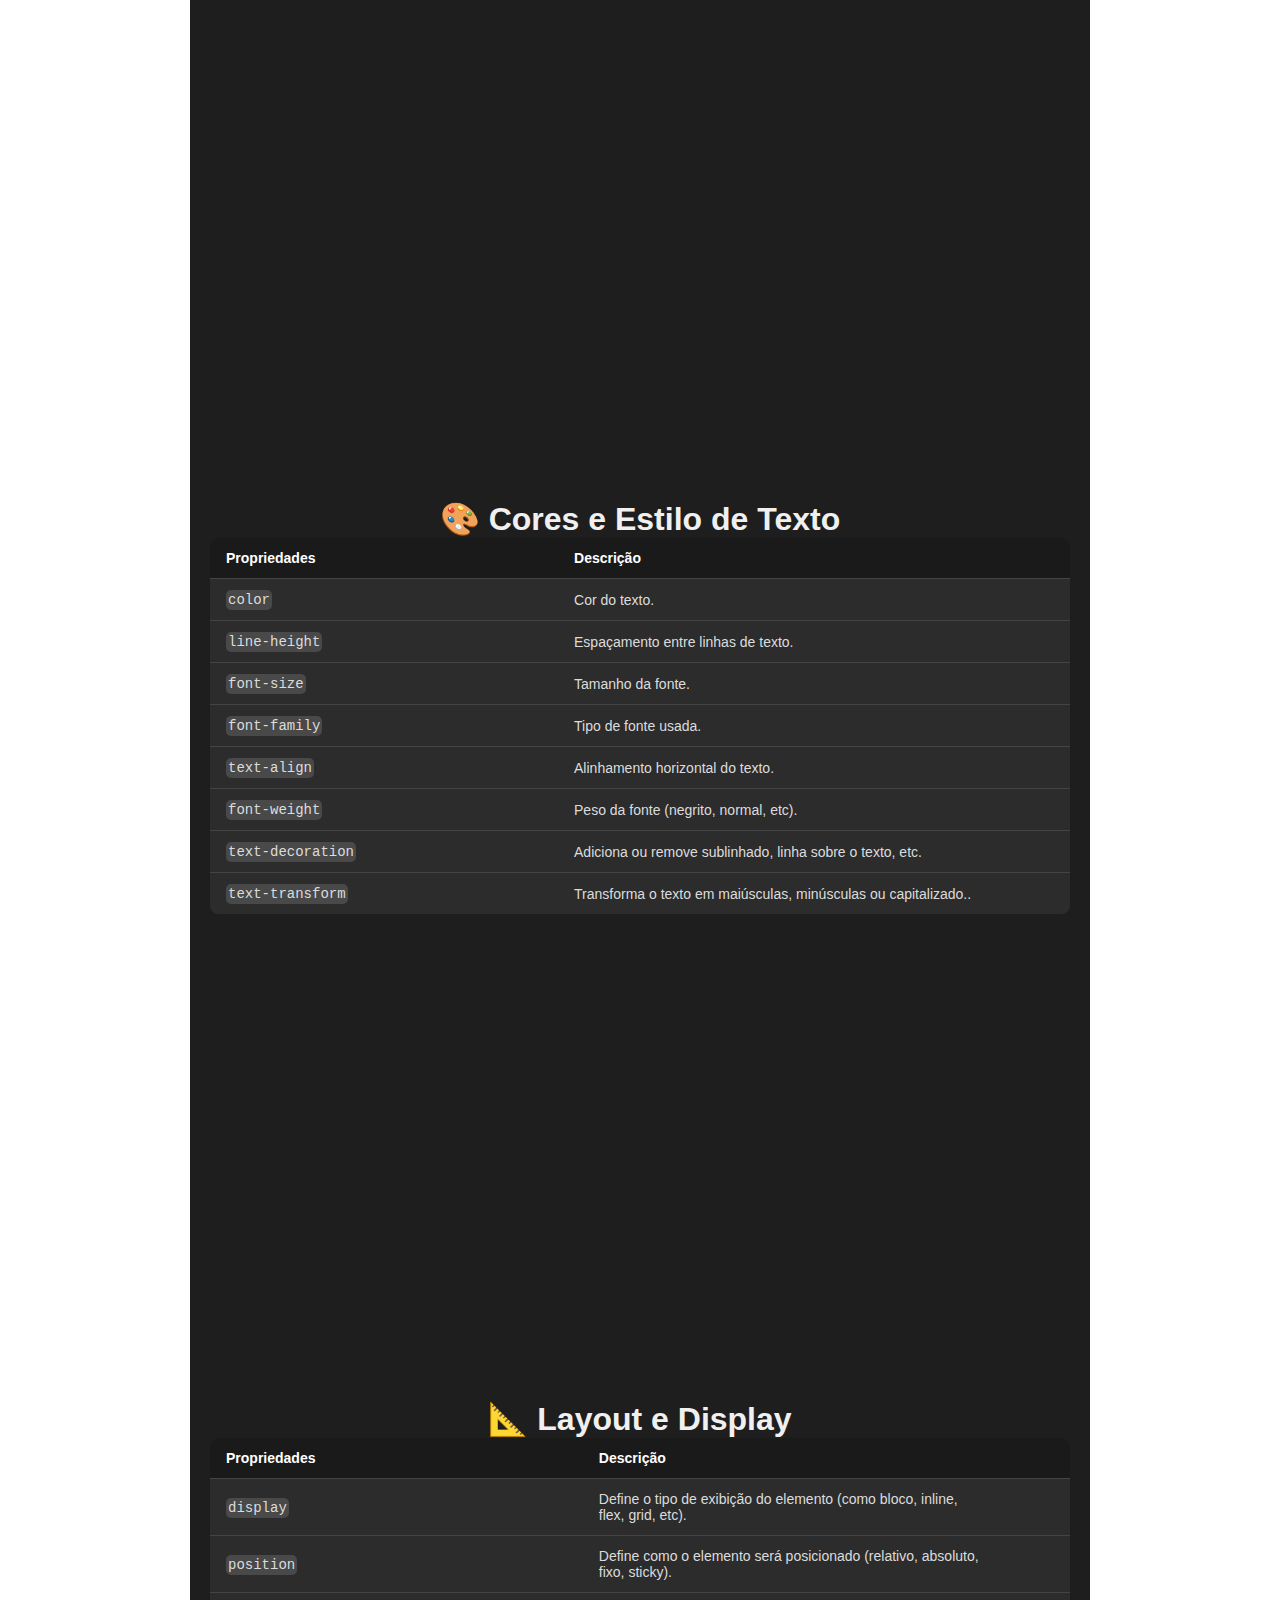
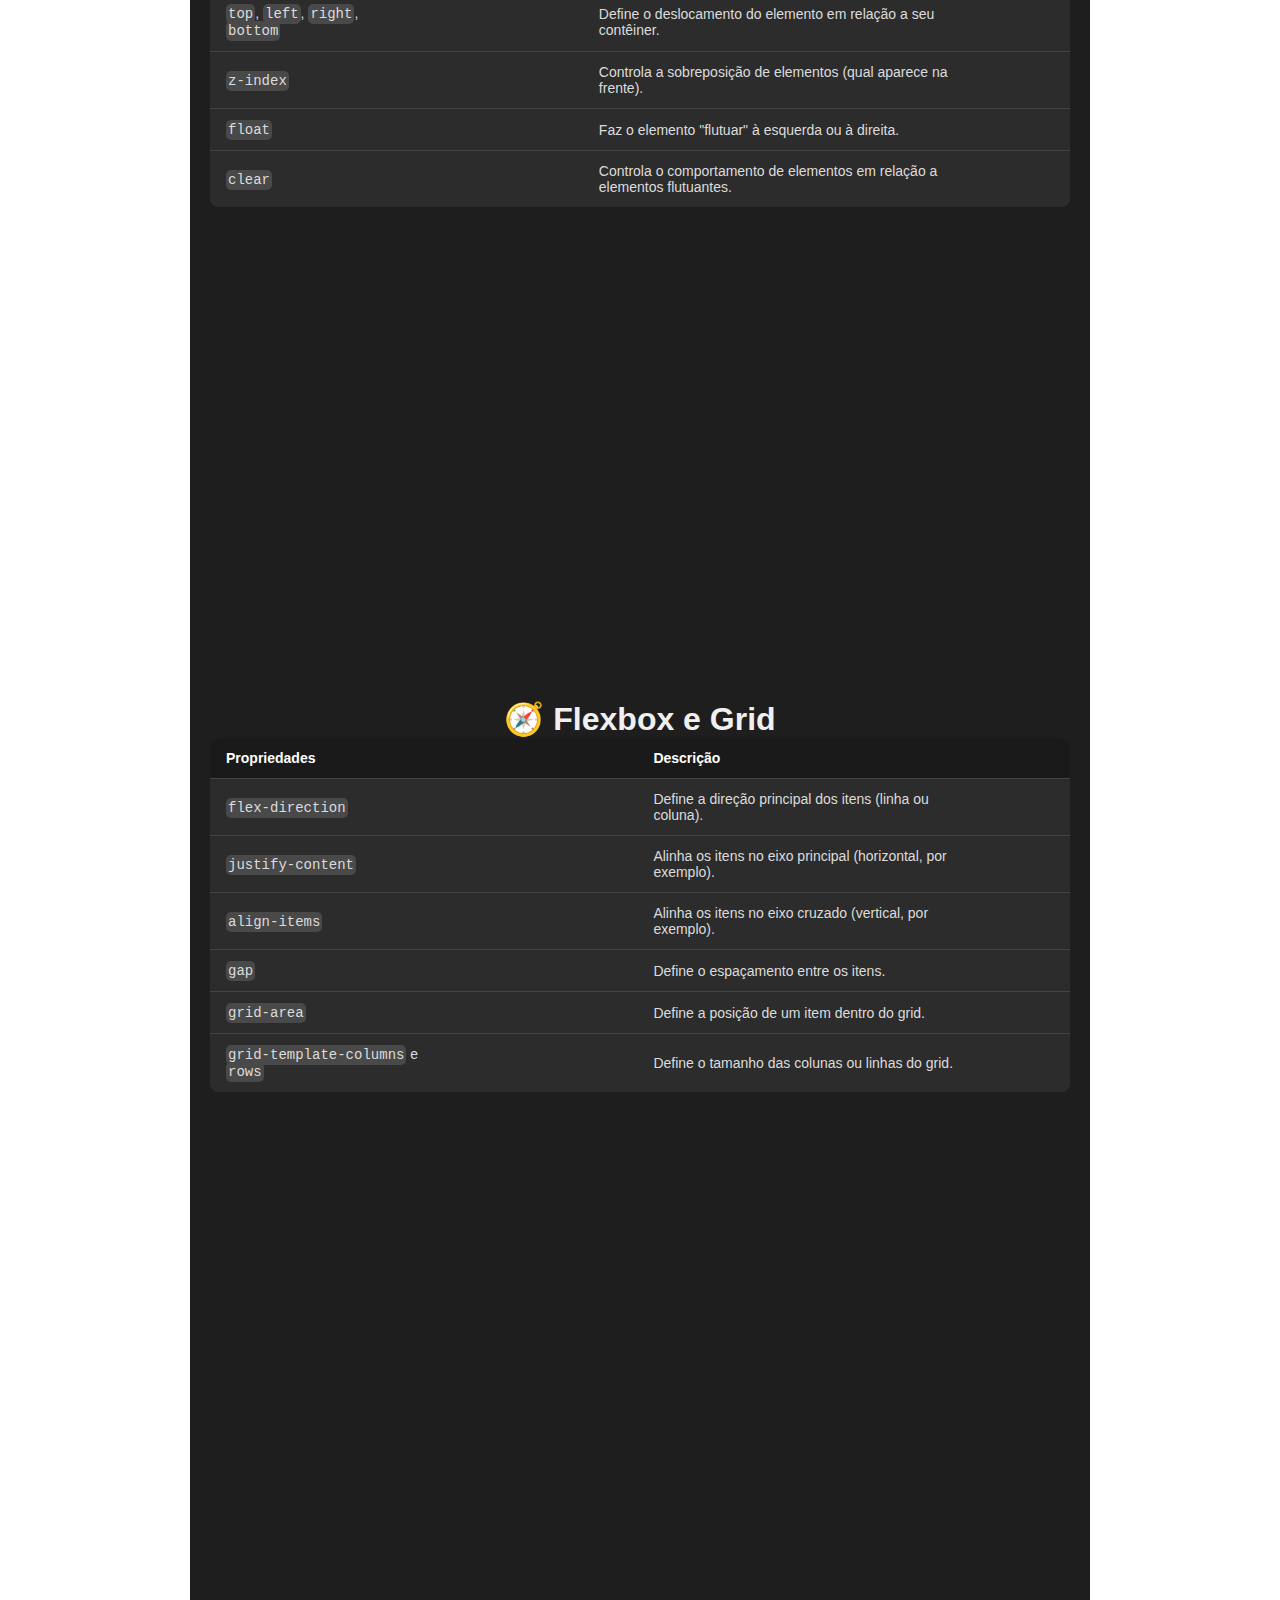
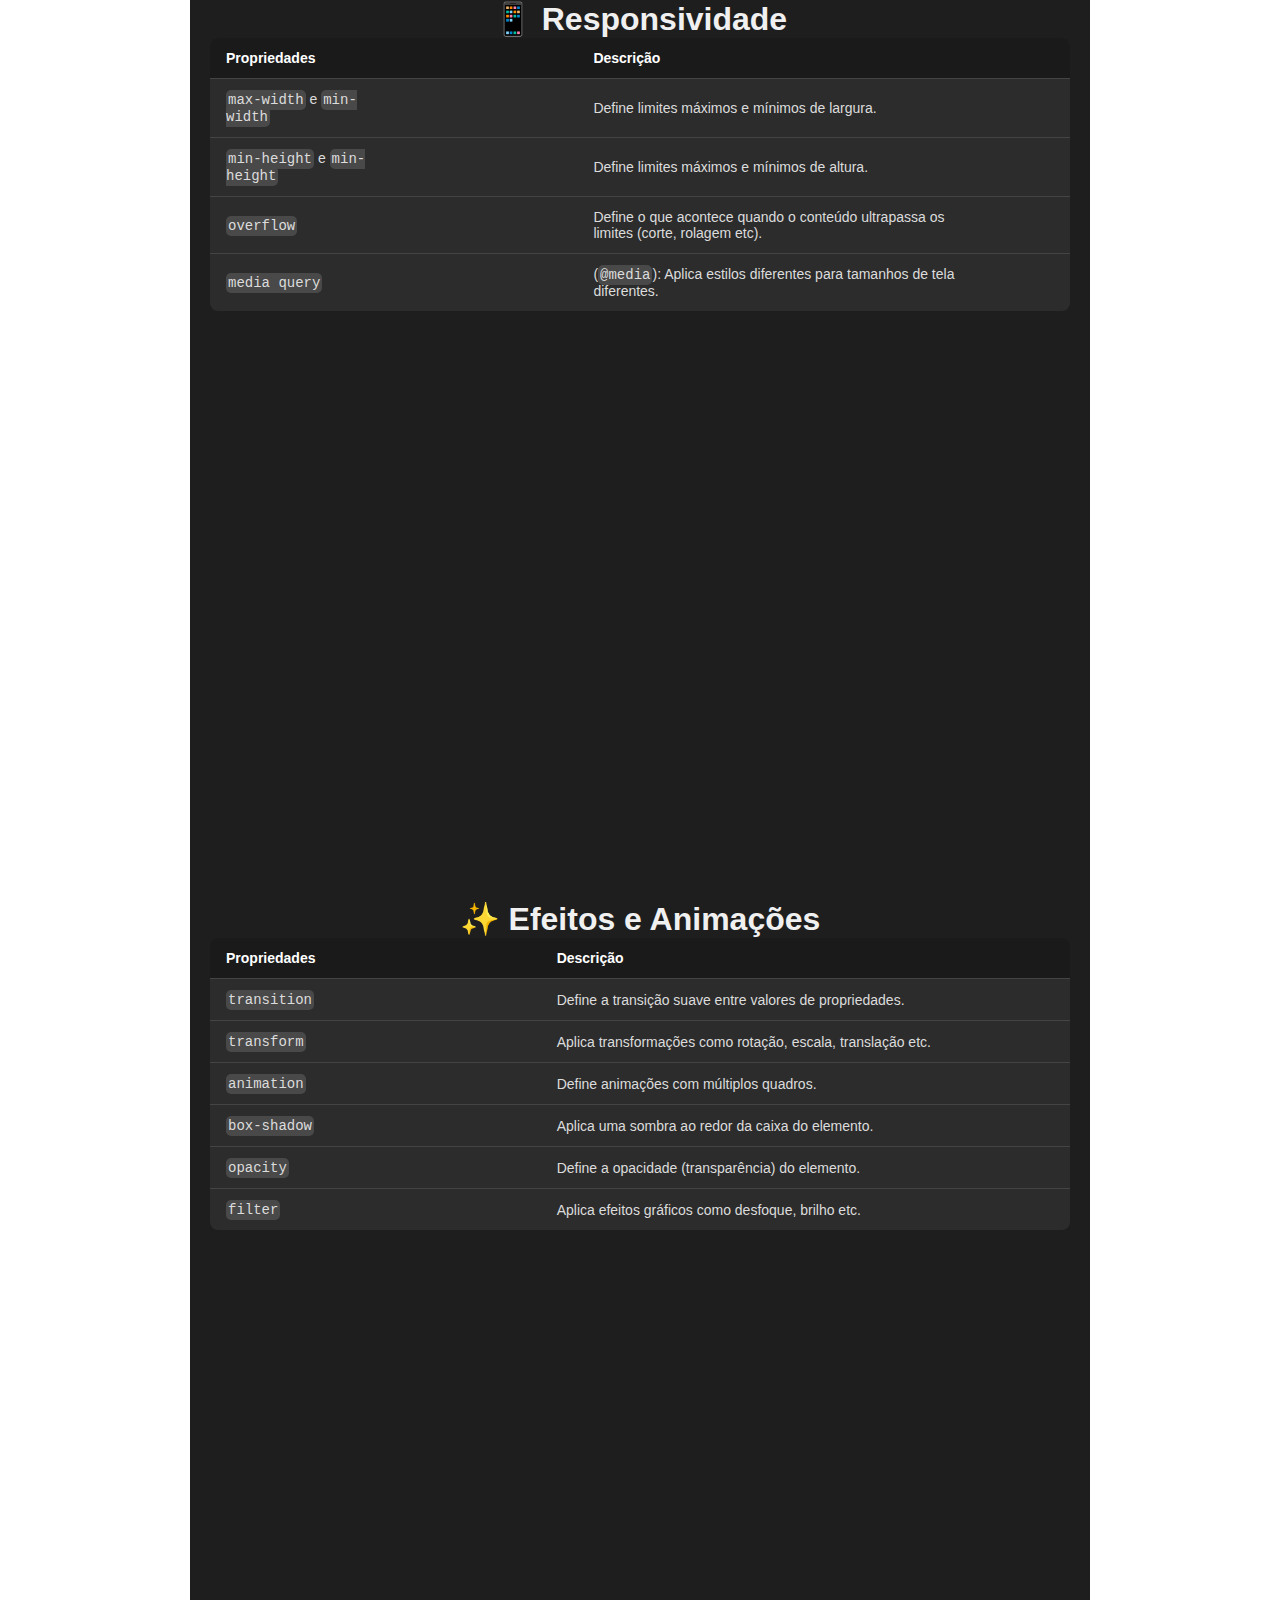
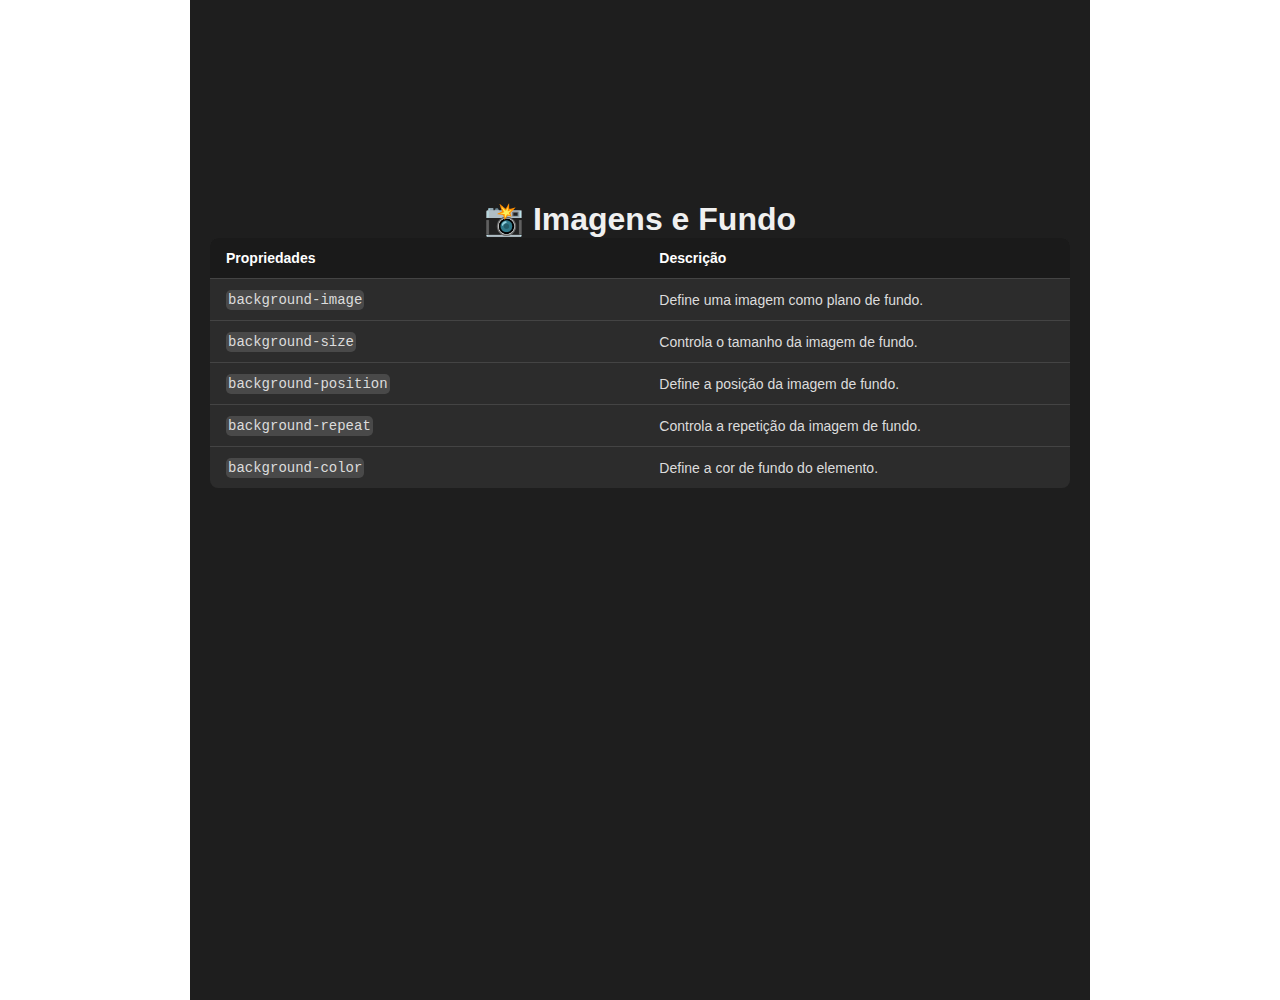
<file: S-P.html>
<!DOCTYPE html>
<html lang="pt-br">
<head>
    <meta charset="UTF-8">
    <meta name="viewport" content="width=device-width, initial-scale=1.0">
    <link rel="stylesheet" href="style.css">
    <title>Document</title>
</head>
<body>
    <video src="videos/10994876-hd_1080_1920_25fps.mp4" controls autoplay muted loop></video>
    <header>
        <nav class="menu">
            <a href="index.html">home</a>
            <a href="#topo">Inicio</a>
            <a href="#meio">Meio</a>
            <a href="#final">final</a>
        </nav>
    </header>
    <main>
        <section id="topo">
            <h1>🎯 Seletores Simples</h1>
            <table>
                <thead>
                    <tr>
                        <th>Seletor</th>
                        <th></th>
                        <th>Descrição</th>
                    </tr>
                </thead>
                <tbody>
                    <tr>
                        <td><code>*</code></td>
                        <td></td>
                        <td>Universal. Aplica o estilo a todos os elementos da página.</td>
                
                    </tr>
                    <tr>
                        <td><code>.class</code></td>
                        <td></td>
                        <td>Aplica estilo a todos os elementos que possuem a classe especificada.</td>
                
                    </tr>
                    <tr>
                        <td><code>#id</code></td>
                        <td></td>
                        <td>Aplica estilo a um único elemento que tem o ID especificado.</td>
                
                    </tr>
                </tbody>
            </table>
        </section>

        <section>
            <h1>🧬 Pseudo-classes</h1>
            <table>
                <thead>
                    <tr>
                        <th>Seletor</th>
                        <th></th>
                        <th>Descrição</th>
                    </tr>
                </thead>
                <tbody>
                    <tr>
                        <td><code>:hover</code></td>
                        <td></td>
                        <td> Aplica estilo quando o cursor passa sobre o elemento.</td>
                
                    </tr>
                    <tr>
                        <td><code>:first-child</code></td>
                        <td></td>
                        <td>Seleciona o primeiro filho de um elemento pai.</td>
                
                    </tr>
                    <tr>
                        <td><code>:last-child</code></td>
                        <td></td>
                        <td>Seleciona o último filho de um elemento pai.</td>
                
                    </tr>
                    <tr>
                        <td><code>:nth-child(n)</code></td>
                        <td></td>
                        <td>Seleciona o enésimo filho de um pai, podendo usar fórmulas.</td>
                
                    </tr>
                    <tr>
                        <td><code>:not(selector)</code></td>
                        <td></td>
                        <td>Exclui da seleção os elementos que correspondem ao seletor dentro dos parênteses.</td>
                
                    </tr>
                    <tr>
                        <td><code>:checked</code></td>
                        <td></td>
                        <td>Seleciona elementos do tipo checkbox ou radio que estão marcados.</td>
                
                    </tr>
                    <tr>
                        <td><code>:Disabled</code> e <code>:enabled</code></td>
                        <td></td>
                        <td>Seleciona campos de formulário desativados ou ativados.</td>
                
                    </tr>
                    
                </tbody>
            </table>
        </section>

        <section>
            <h1>🎨 Pseudo-elementos</h1>
            <table>
                <thead>
                    <tr>
                        <th>Seletor</th>
                        <th></th>
                        <th>Descrição</th>
                    </tr>
                </thead>
                <tbody>
                    <tr>
                        <td><code>::before</code></td>
                        <td></td>
                        <td>Adiciona conteúdo antes do elemento.</td>
                
                    </tr>
                    <tr>
                        <td><code>::after</code></td>
                        <td></td>
                        <td>	Adiciona conteúdo depois do elemento.</td>
                
                    </tr>
                    <tr>
                        <td><code>::first-letter</code></td>
                        <td></td>
                        <td>Aplica estilo à primeira letra de um texto.</td>
                
                    </tr>
                    <tr>
                        <td><code>::first-line</code></td>
                        <td></td>
                        <td>Aplica estilo à primeira linha de um parágrafo.</td>
                
                    </tr>
                </tbody>
            </table>
        </section>

        <section id="meio">
            <h1>📐 Box Model</h1>
            <table>
                <thead>
                    <tr>
                        <th>Propriedades</th>
                        <th></th>
                        <th>Descrição</th>
                    </tr>
                </thead>
                <tbody>
                    <tr>
                        <td><code>margin</code></td>
                        <td></td>
                        <td>Espaço externo ao redor da borda do elemento.</td>
                    </tr>
                    <tr>
                        <td><code>padding</code></td>
                        <td></td>
                        <td>Espaço interno entre o conteúdo e a borda do elemento.</td>
                    </tr>
                    <tr>
                        <td><code>border</code></td>
                        <td></td>
                        <td>Define a borda ao redor do conteúdo e do padding.</td>
                    </tr>
                    <tr>
                        <td><code>width</code></td>
                        <td></td>
                        <td>Define a largura do elemento.</td>
                    </tr>
                    <tr>
                        <td><code>height</code></td>
                        <td></td>
                        <td>Define a altura de um elemento.</td>
                    </tr>
                    <tr>
                        <td><code>box-sizing</code></td>
                        <td></td>
                        <td>Define como a largura e altura totais são calculadas (incluindo ou não o padding e a borda).</td>
                    </tr>

                </tbody>
            </table>
        </section>

        <section>
            <h1>🎨 Cores e Estilo de Texto</h1>
            <table>
                <thead>
                    <tr>
                        <th>Propriedades</th>
                        <th></th>
                        <th>Descrição</th>
                    </tr>
                </thead>
                <tbody>
                    <tr>
                        <td><code>color</code></td>
                        <td></td>
                        <td>Cor do texto.</td>
                    </tr>
                    <tr>
                        <td><code>line-height</code></td>
                        <td></td>
                        <td>Espaçamento entre linhas de texto.</td>
                    </tr>
                    <tr>
                        <td><code>font-size</code></td>
                        <td></td>
                        <td>Tamanho da fonte.</td>
                    </tr>
                    <tr>
                        <td><code>font-family</code></td>
                        <td></td>
                        <td>Tipo de fonte usada.</td>
                    </tr>
                    <tr>
                        <td><code>text-align</code></td>
                        <td></td>
                        <td>Alinhamento horizontal do texto.</td>
                    </tr>
                    <tr>
                        <td><code>font-weight</code></td>
                        <td></td>
                        <td>Peso da fonte (negrito, normal, etc).</td>
                    </tr>
                    <tr>
                        <td><code>text-decoration</code></td>
                        <td></td>
                        <td> Adiciona ou remove sublinhado, linha sobre o texto, etc.</td>
                    </tr>
                    <tr>
                        <td><code>text-transform</code></td>
                        <td></td>
                        <td> Transforma o texto em maiúsculas, minúsculas ou capitalizado..</td>
                    </tr>
            </table>
        </section>

        <section>
            <h1>📐 Layout e Display</h1>
            <table><thead>
                    <tr>
                        <th>Propriedades</th>
                        <th></th>
                        <th>Descrição</th>
                    </tr>
                </thead>
                <tbody>
                    <tr>
                        <td><code>display</code></td>
                        <td></td>
                        <td>Define o tipo de exibição do elemento (como bloco, inline, flex, grid, etc).</td>
                    </tr>
                    <tr>
                        <td><code>position</code></td>
                        <td></td>
                        <td>Define como o elemento será posicionado (relativo, absoluto, fixo, sticky).</td>
                    </tr>
                    <tr>
                        <td><code>top</code>, <code>left</code>, <code>right</code>, <code>bottom</code></td>
                        <td></td>
                        <td>Define o deslocamento do elemento em relação a seu contêiner.</td>
                    </tr>
                    <tr>
                        <td><code>z-index</code></td>
                        <td></td>
                        <td>Controla a sobreposição de elementos (qual aparece na frente).</td>
                    </tr>
                    <tr>
                        <td><code>float</code></td>
                        <td></td>
                        <td>Faz o elemento "flutuar" à esquerda ou à direita.</td>
                    </tr>
                    <tr>
                        <td><code>clear</code></td>
                        <td></td>
                        <td>Controla o comportamento de elementos em relação a elementos flutuantes.</td>
                    </tr>
            </table>
        </section>

        <section>
            <h1>🧭 Flexbox e Grid</h1>
            <table>
                <thead>
                    <tr>
                        <th>Propriedades</th>
                        <th></th>
                        <th>Descrição</th>
                    </tr>
                </thead>
                <tbody>
                    <tr>
                        <td><code>flex-direction</code></td>
                        <td></td>
                        <td>Define a direção principal dos itens (linha ou coluna).</td>
                    </tr>
                    <tr>
                        <td><code>justify-content</code></td>
                        <td></td>
                        <td>Alinha os itens no eixo principal (horizontal, por exemplo).</td>
                    </tr>
                    <tr>
                        <td><code>align-items</code></td>
                        <td></td>
                        <td>Alinha os itens no eixo cruzado (vertical, por exemplo).</td>
                    </tr>
                    <tr>
                        <td><code>gap</code></td>
                        <td></td>
                        <td>Define o espaçamento entre os itens.</td>
                    </tr>
                    <tr>
                        <td><code>grid-area</code></td>
                        <td></td>
                        <td>Define a posição de um item dentro do grid.</td>
                    </tr>
                    <tr>
                        <td><code>grid-template-columns</code> e <code>rows</code></td>
                        <td></td>
                        <td>Define o tamanho das colunas ou linhas do grid.</td>
                    </tr>
                </tbody>
            </table>
        </section>

        <section id="final">
            <h1>📱 Responsividade</h1>
            <table>
                <thead>
                    <tr>
                        <th>Propriedades</th>
                        <th></th>
                        <th>Descrição</th>
                    </tr>
                </thead>
                <tbody>
                    <tr>
                        <td><code>max-width</code> e  <code>min-width</code></td>
                        <td></td>
                        <td>Define limites máximos e mínimos de largura.</td>
                    </tr>
                    <tr>
                        <td><code>min-height</code> e <code>min-height</code></td>
                        <td></td>
                        <td>Define limites máximos e mínimos de altura.</td>
                    </tr>
                    <tr>
                        <td><code>overflow</code></td>
                        <td></td>
                        <td>Define o que acontece quando o conteúdo ultrapassa os limites (corte, rolagem etc).</td>
                    </tr>
                   <tr>
                        <td><code>media query</code></td>
                        <td></td>
                        <td>(<code>@media</code>): Aplica estilos diferentes para tamanhos de tela diferentes.

</td>
                    </tr>
            </table>
        </section>

        <section>
            <h1>✨ Efeitos e Animações</h1>
            <table><thead>
                    <tr>
                        <th>Propriedades</th>
                        <th></th>
                        <th>Descrição</th>
                    </tr>
                </thead>
                <tbody>
                    <tr>
                        <td><code>transition</code></td>
                        <td></td>
                        <td>Define a transição suave entre valores de propriedades.</td>
                    </tr>
                    <tr>
                        <td><code>transform</code></td>
                        <td></td>
                        <td>Aplica transformações como rotação, escala, translação etc.</td>
                    </tr>
                    <tr>
                        <td><code>animation</code></td>
                        <td></td>
                        <td>Define animações com múltiplos quadros.</td>
                    </tr>
                    <tr>
                        <td><code>box-shadow</code></td>
                        <td></td>
                        <td>Aplica uma sombra ao redor da caixa do elemento.</td>
                    </tr>
                    <tr>
                        <td><code>opacity</code></td>
                        <td></td>
                        <td> Define a opacidade (transparência) do elemento.</td>
                    </tr>
                    <tr>
                        <td><code>filter</code></td>
                        <td></td>
                        <td>Aplica efeitos gráficos como desfoque, brilho etc.</td>
                    </tr>
            </table>
        </section>

        <section>
            <h1>📸 Imagens e Fundo</h1>
            <table>
                <thead>
                    <tr>
                        <th>Propriedades</th>
                        <th></th>
                        <th>Descrição</th>
                    </tr>
                </thead>
                <tbody>
                    <tr>
                        <td><code>background-image</code></td>
                        <td></td>
                        <td>Define uma imagem como plano de fundo.</td>
                    </tr>
                    <tr>
                        <td><code>background-size</code></td>
                        <td></td>
                        <td>Controla o tamanho da imagem de fundo.</td>
                    </tr>
                    <tr>
                        <td><code>background-position</code></td>
                        <td></td>
                        <td>Define a posição da imagem de fundo.</td>
                    </tr>
                    <tr>
                        <td><code>background-repeat</code></td>
                        <td></td>
                        <td>Controla a repetição da imagem de fundo.</td>
                    </tr>
                    <tr>
                        <td><code>background-color</code></td>
                        <td></td>
                        <td>Define a cor de fundo do elemento.</td>
                    </tr>
            </table>
        </section>

    </main>
</body>
</html>
</file>
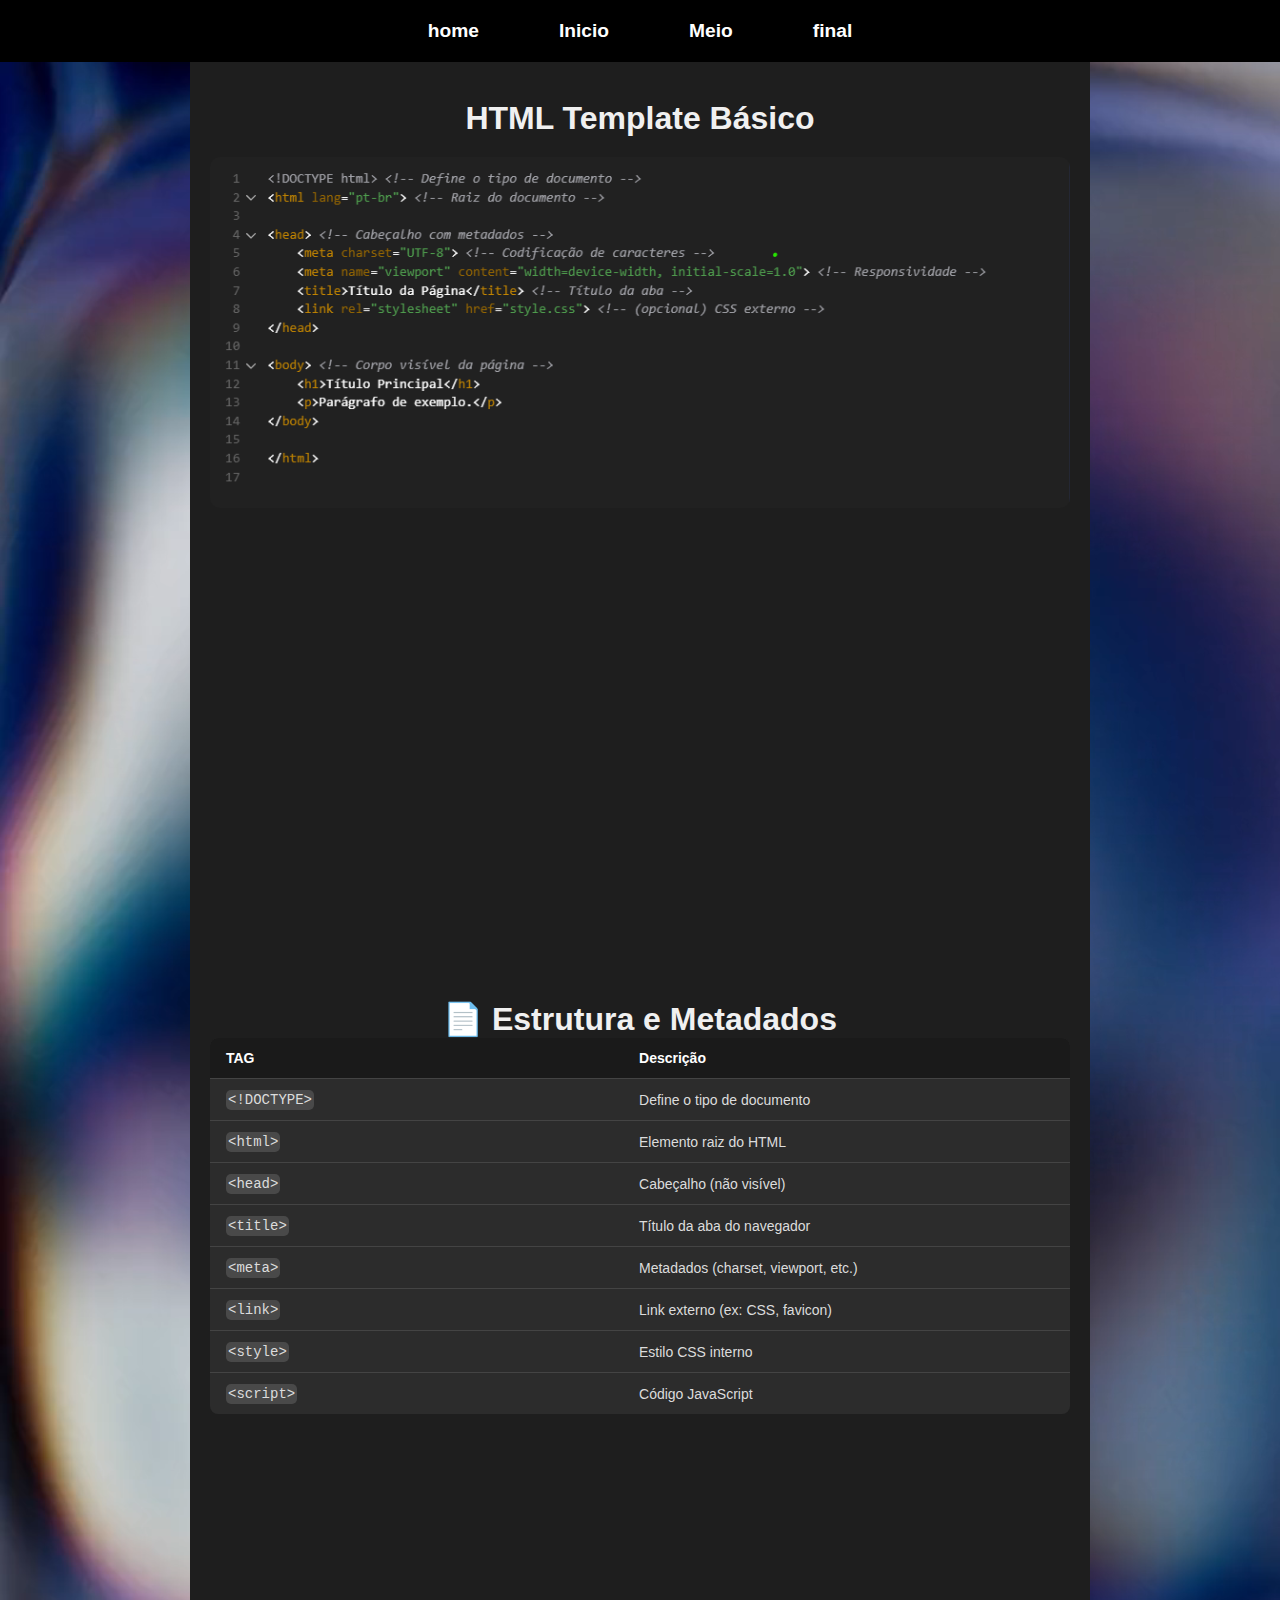
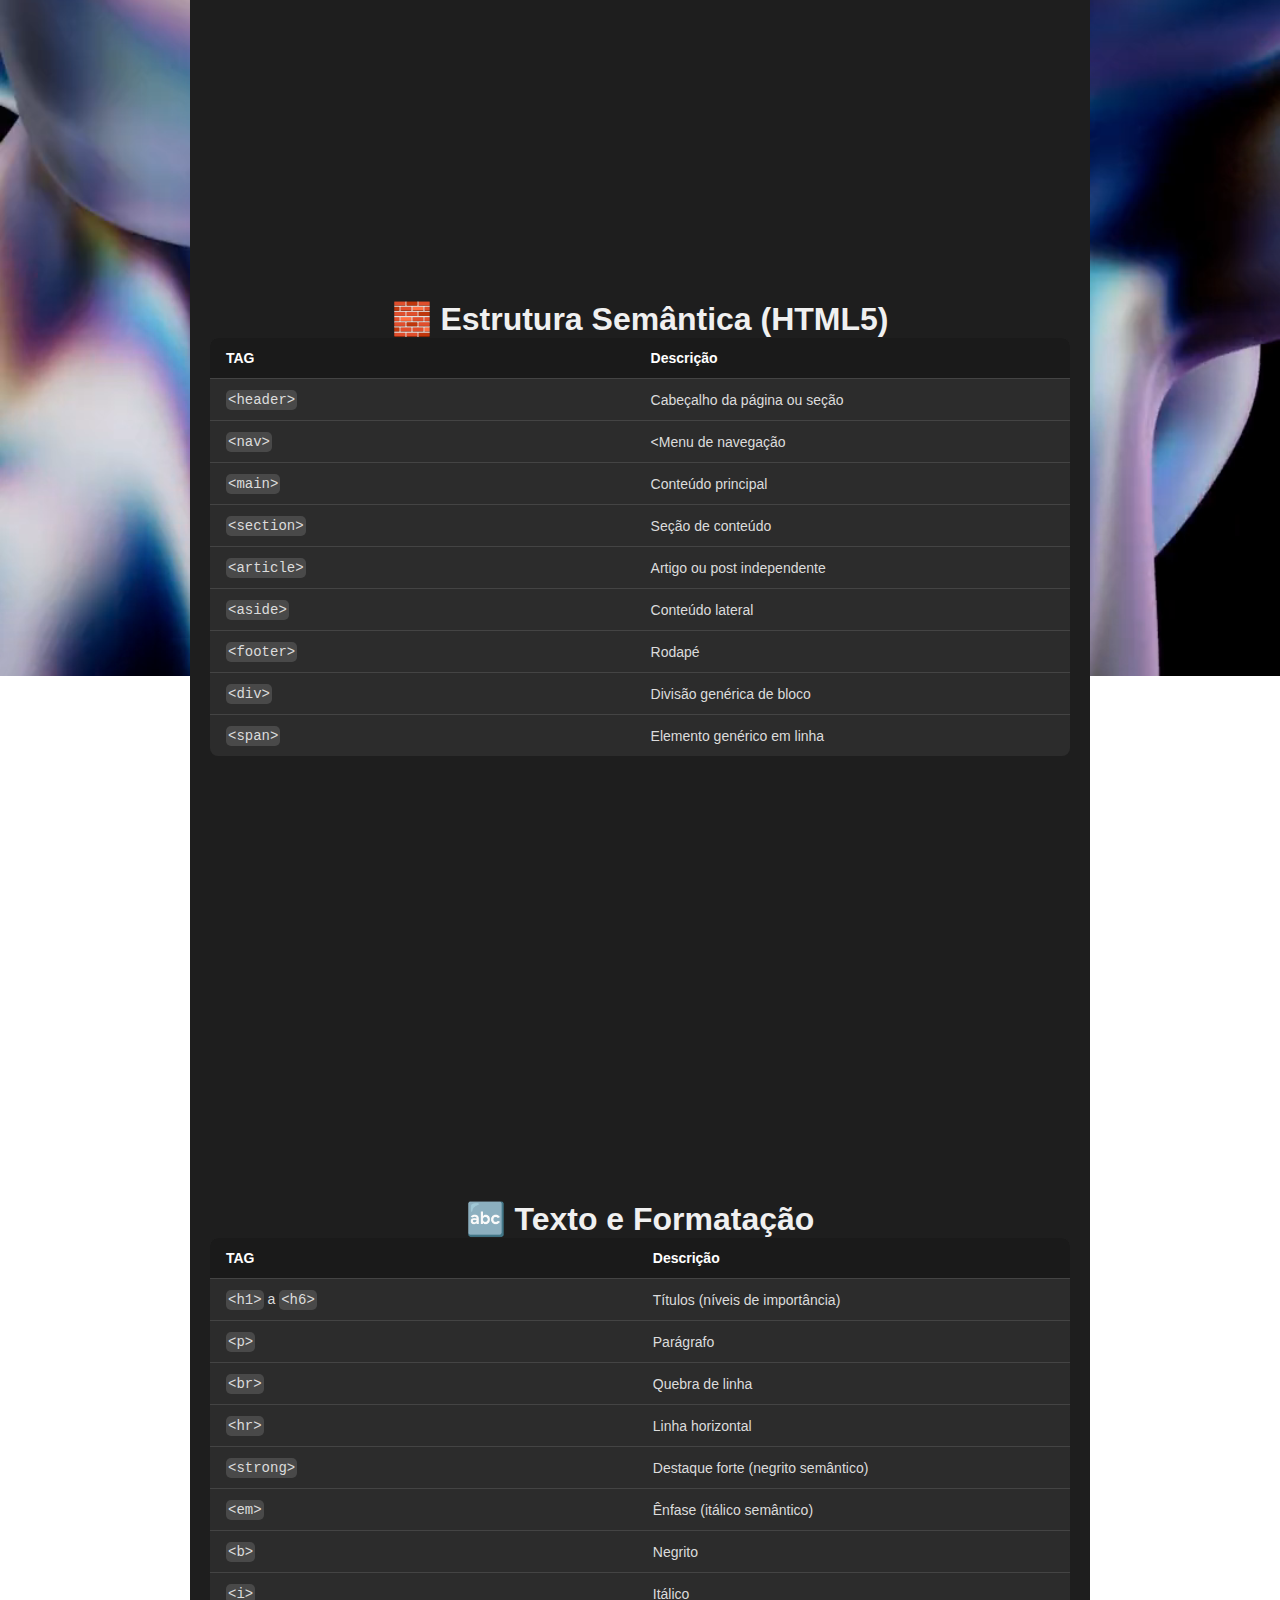
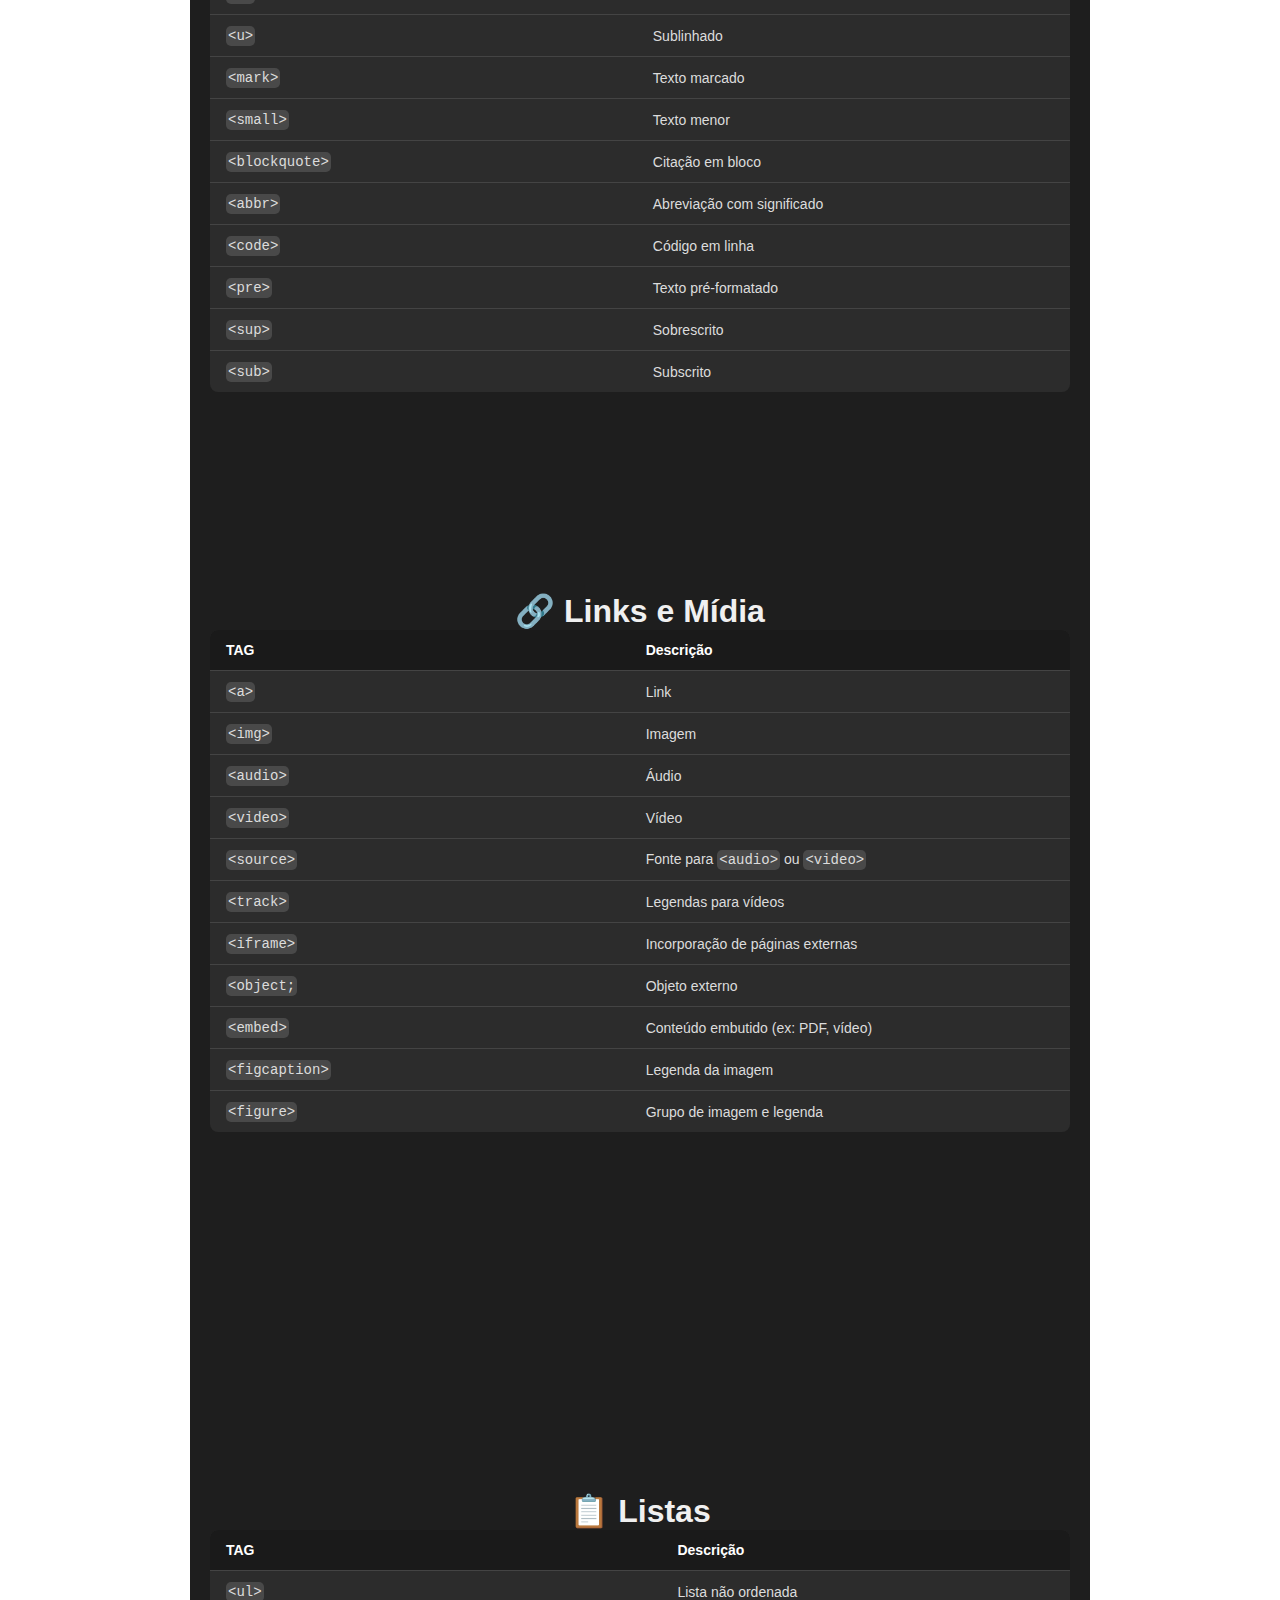
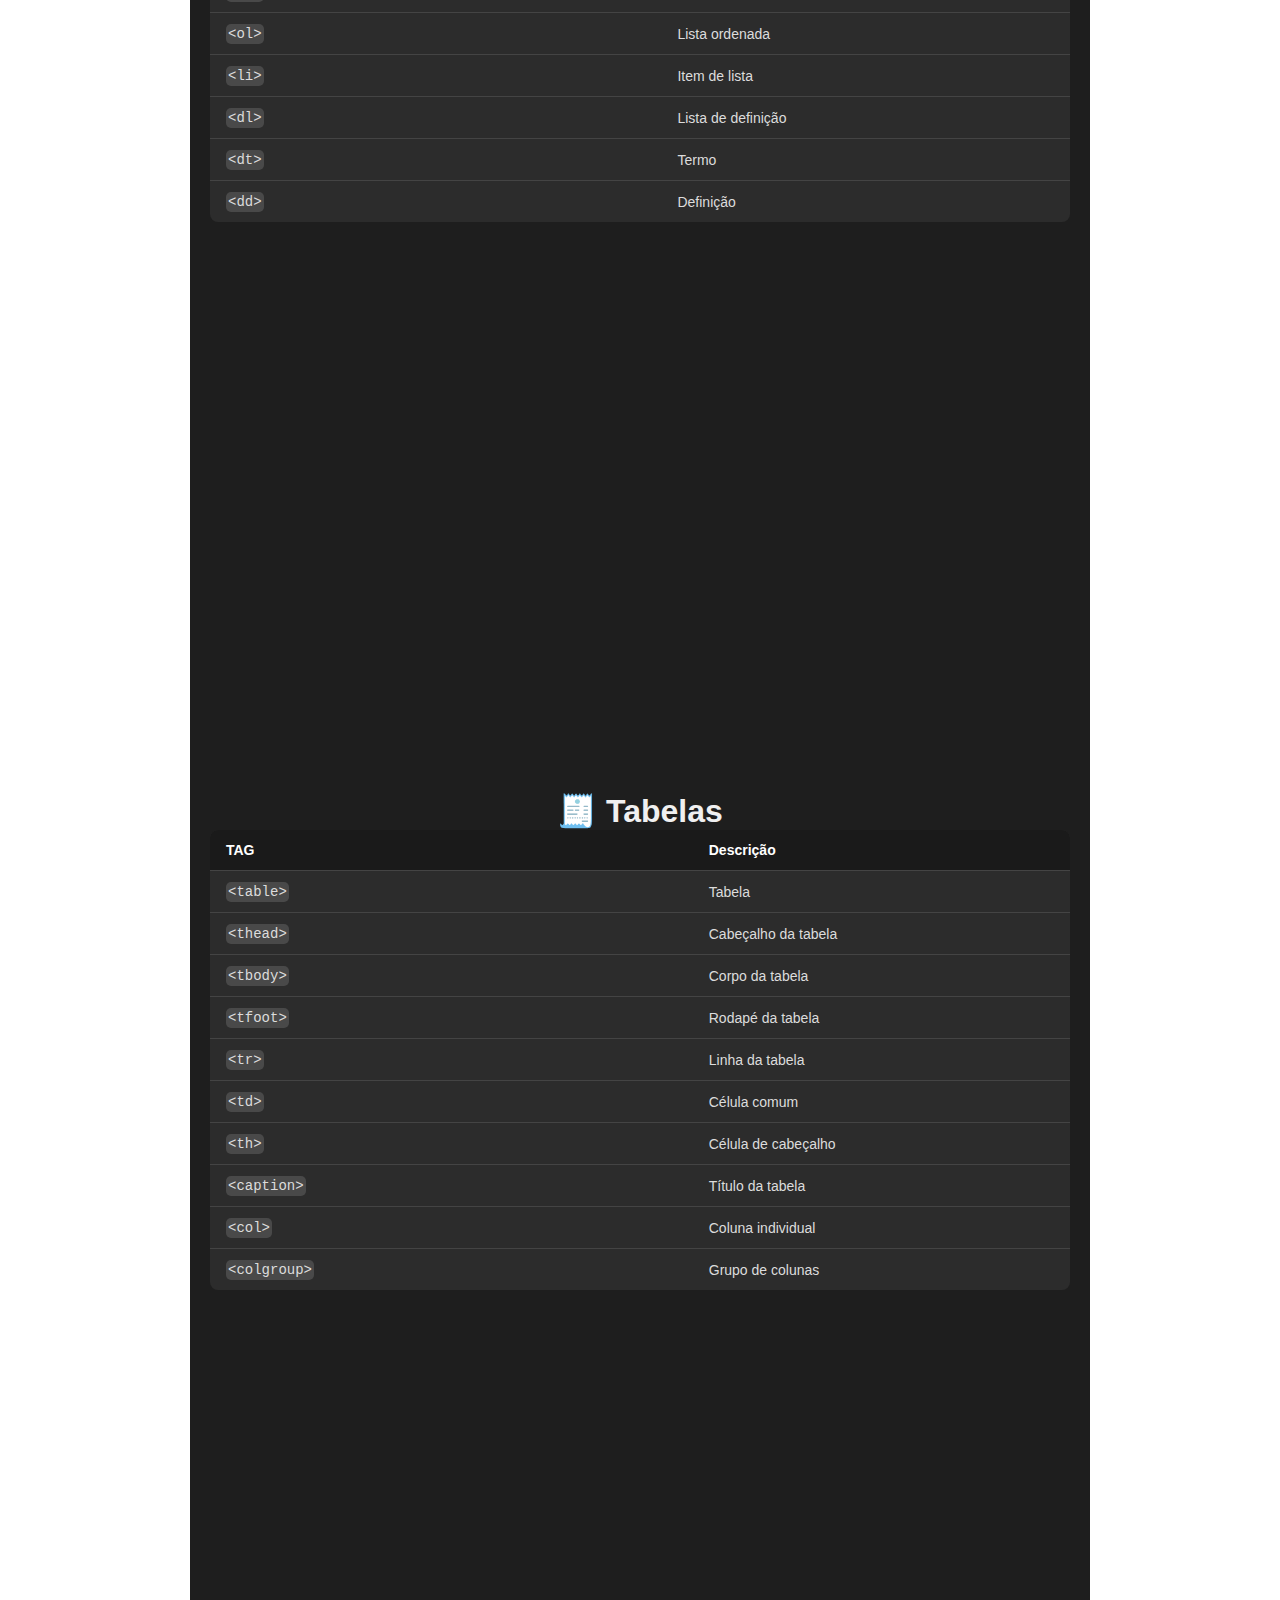
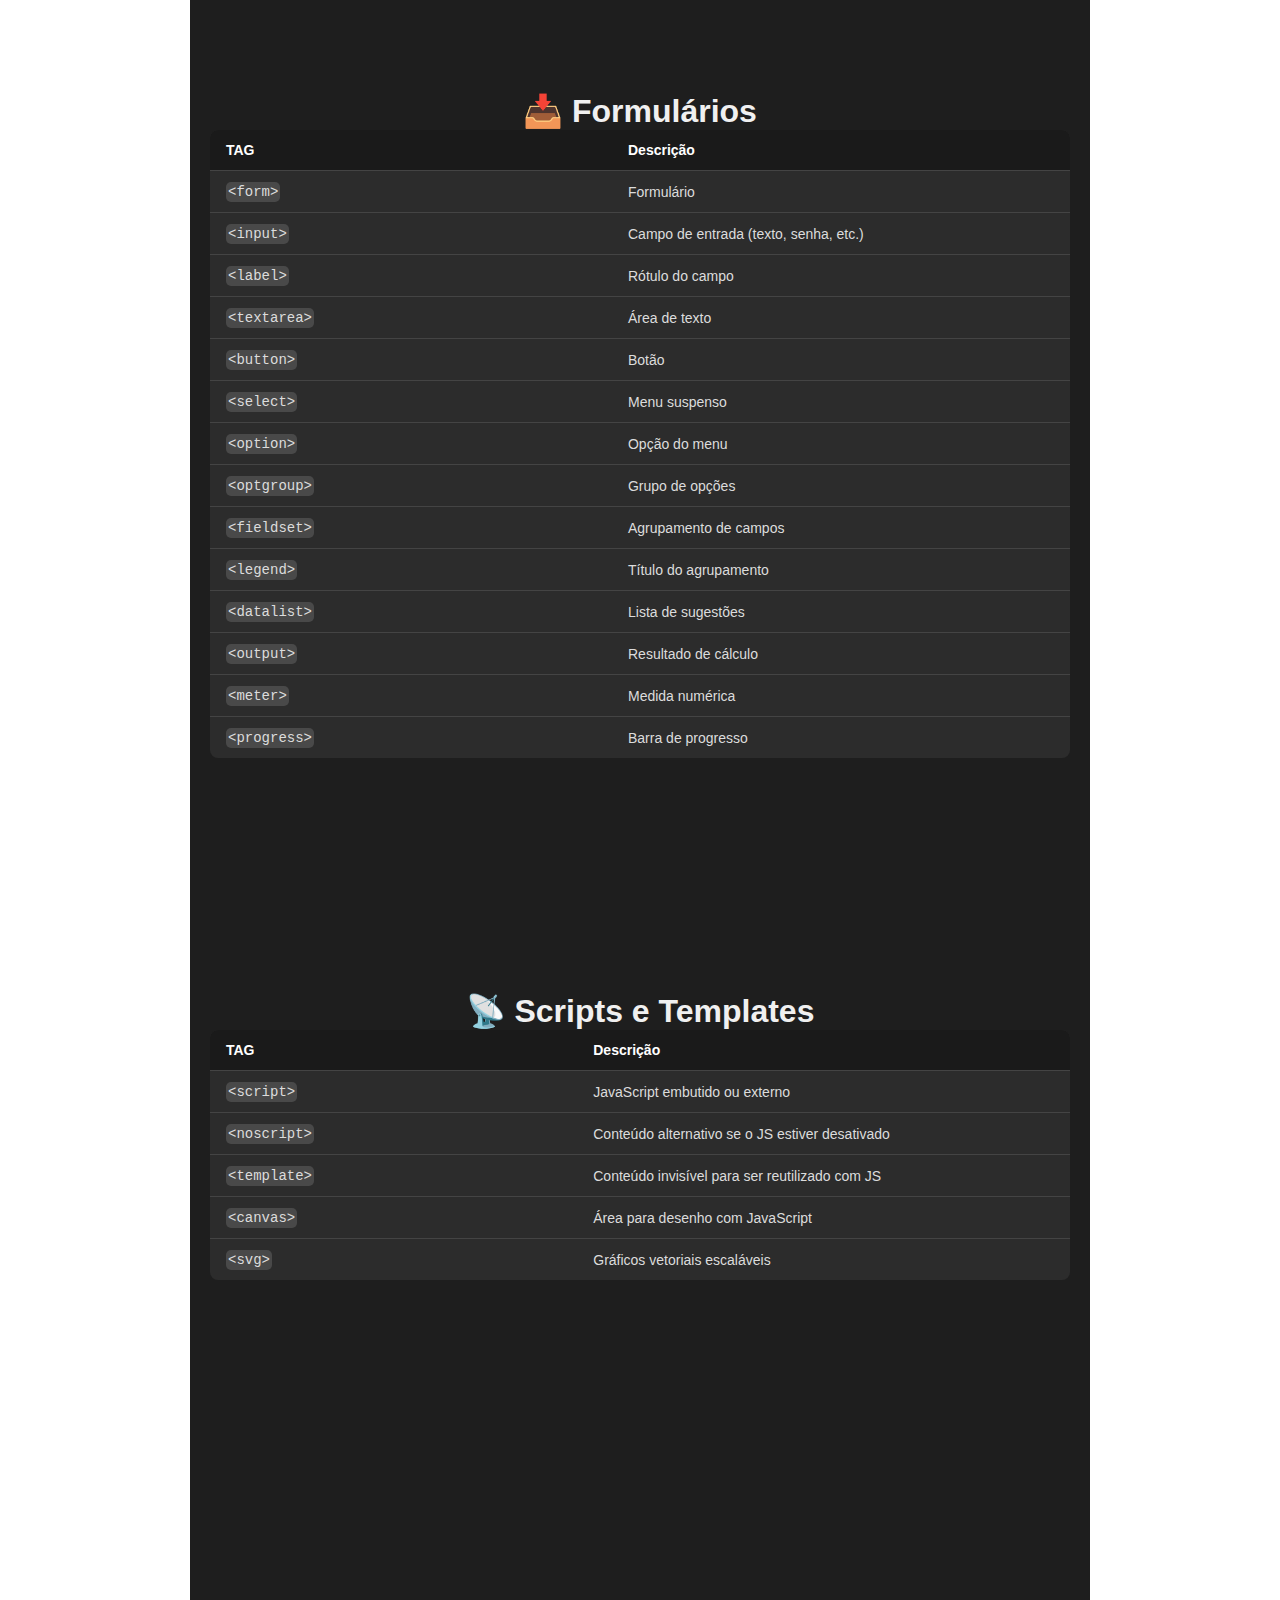
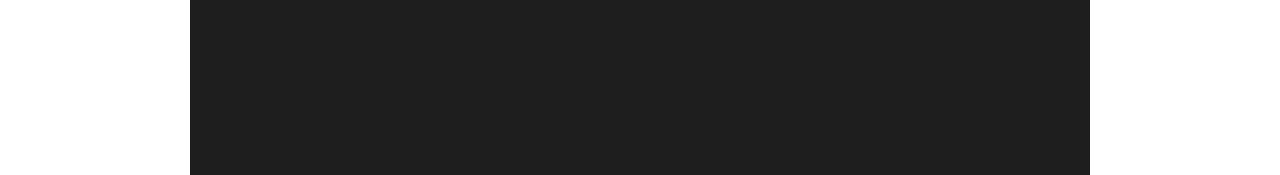
<file: TAGS.html>
<!DOCTYPE html>
<html lang="pt-br">
<head>
    <meta charset="UTF-8">
    <meta name="viewport" content="width=device-width, initial-scale=1.0">
    <link rel="stylesheet" href="style.css">
    <title>Document</title>
</head>
<body>
    <video src="videos/10994876-hd_1080_1920_25fps.mp4" controls autoplay muted loop></video>
    <header>
        <nav class="menu">
            <a href="index.html">home</a>
            <a href="#topo">Inicio</a>
            <a href="#meio">Meio</a>
            <a href="#final">final</a>
        </nav>
    </header>
    <main>
        <section class="primeiro">
            <h1>HTML Template Básico</h1>
            <img src="imagem/Html template.png" alt="">
        </section>

            <section id="topo">
                <h1>📄 Estrutura e Metadados</h1>
                <table>
                    <thead>
                        <tr>
                            <th>TAG</th>
                            <th></th>
                            <th>Descrição</th>
                        </tr>
                    </thead>
                    <tbody>
                        <tr>
                            <td><code>&lt;!DOCTYPE&gt;</code></td>
                            <td></td>
                            <td>Define o tipo de documento</td>
                
                        </tr>
                        <tr>
                            <td><code>&lt;html&gt;</code></td>
                            <td></td>
                            <td>Elemento raiz do HTML</td>
                
                        </tr>
                        <tr>
                            <td><code>&lt;head&gt;</code></td>
                            <td></td>
                            <td>Cabeçalho (não visível)</td>
                
                        </tr>
                        <tr>
                            <td><code>&lt;title&gt;</code></td>
                            <td></td>
                            <td>Título da aba do navegador</td>
                
                        </tr>
                        <tr>
                            <td><code>&lt;meta&gt;</code></td>
                            <td></td>
                            <td>Metadados (charset, viewport, etc.)</td>
                
                        </tr>
                        <tr>
                            <td><code>&lt;link&gt;</code></td>
                            <td></td>
                            <td>Link externo (ex: CSS, favicon)</td>
                
                        </tr>
                        <tr>
                            <td><code>&lt;style&gt;</code></td>
                            <td></td>
                            <td>Estilo CSS interno</td>
                
                        </tr>
                        <tr>
                            <td><code>&lt;script&gt;</code></td>
                            <td></td>
                            <td>Código JavaScript</td>
                
                        </tr>
                    </tbody>
                </table>
            </section>

            <section>
                <h1>🧱 Estrutura Semântica (HTML5)</h1>
                <table>
                    <thead>
                        <tr>
                            <th>TAG</th>
                            <th></th>
                            <th>Descrição</th>
                        </tr>
                    </thead>
                    <tbody>
                        <tr>
                            <td><code>&lt;header&gt;</code></td>
                            <td></td>
                            <td>Cabeçalho da página ou seção</td>
                        </tr>
                        <tr>
                            <td><code>&lt;nav&gt;</code></td>
                            <td></td>
                            <td>&lt;Menu de navegação</td>
                        </tr>
                        <tr>
                            <td><code>&lt;main&gt;</code></td>
                            <td></td>
                            <td>Conteúdo principal</td>
                        </tr>
                        <tr>
                            <td><code>&lt;section&gt;</code></td>
                            <td></td>
                            <td>Seção de conteúdo</td>
                        </tr>
                        <tr>
                            <td><code>&lt;article&gt;</code></td>
                            <td></td>
                            <td>Artigo ou post independente</td>
                        </tr>
                        <tr>
                            <td><code>&lt;aside&gt;</code></td>
                            <td></td>
                            <td>Conteúdo lateral</td>
                        </tr>
                        <tr>
                            <td><code>&lt;footer&gt;</code></td>
                            <td></td>
                            <td>Rodapé</td>
                        </tr>
                        <tr>
                            <td><code>&lt;div&gt;</code></td>
                            <td></td>
                            <td>Divisão genérica de bloco</td>
                        </tr>
                        <tr>
                            <td><code>&lt;span&gt;</code></td>
                            <td></td>
                            <td>Elemento genérico em linha</td>
                        </tr>
                    

                    </tbody>
                </table>
            </section>

            <section>
                <h1>🔤 Texto e Formatação</h1>
                <table>
                    <thead>
                        <tr>
                            <th>TAG</th>
                            <th></th>
                            <th>Descrição</th>
                        </tr>
                    </thead>
                    <tbody>
                        <tr>
                            <td><code>&lt;h1&gt;</code> a <code>&lt;h6&gt;</code> </td>
                            <td></td>
                            <td>Títulos (níveis de importância)</td>
                        </tr>
                        <tr>
                            <td><code>&lt;p&gt;</code></td>
                            <td></td>
                            <td>Parágrafo</td>
                        </tr>
                        <tr>
                            <td><code>&lt;br&gt;</code></td>
                            <td></td>
                            <td>Quebra de linha</td>
                        </tr>
                        <tr>
                            <td><code>&lt;hr&gt;</code></td>
                            <td></td>
                            <td>Linha horizontal</td>
                        </tr>
                        <tr>
                            <td><code>&lt;strong&gt;</code></td>
                            <td></td>
                            <td>Destaque forte (negrito semântico)</td>
                        </tr>
                        <tr>
                            <td><code>&lt;em&gt;</code></td>
                            <td></td>
                            <td>Ênfase (itálico semântico)</td>
                        </tr>
                        <tr>
                            <td><code>&lt;b&gt;</code></td>
                            <td></td>
                            <td>Negrito</td>
                        </tr>
                        <tr>
                            <td><code>&lt;i&gt;</code></td>
                            <td></td>
                            <td>Itálico</td>
                        </tr>
                        <tr>
                            <td><code>&lt;u&gt;</code></td>
                            <td></td>
                            <td>Sublinhado</td>
                        </tr>
                        <tr>
                            <td><code>&lt;mark&gt;</code></td>
                            <td></td>
                            <td>Texto marcado</td>
                        </tr><tr>
                            <td><code>&lt;small&gt;</code></td>
                            <td></td>
                            <td>Texto menor</td>
                        </tr><tr>
                            <td><code>&lt;blockquote&gt;</code></td>
                            <td></td>
                            <td>Citação em bloco</td>
                        </tr><tr>
                            <td><code>&lt;abbr&gt;</code></td>
                            <td></td>
                            <td>	Abreviação com significado</td>
                        </tr><tr>
                            <td><code>&lt;code&gt;</code></td>
                            <td></td>
                            <td>Código em linha</td>
                        </tr>
                        <tr>
                            <td><code>&lt;pre&gt;</code></td>
                            <td></td>
                            <td>Texto pré-formatado</td>
                        </tr>
                        <tr>
                            <td><code>&lt;sup&gt;</code></td>
                            <td></td>
                            <td>	Sobrescrito</td>
                        </tr>
                        <tr>
                            <td><code>&lt;sub&gt;</code></td>
                            <td></td>
                            <td>Subscrito</td>
                        </tr>
                </table>
            </section>

            <section id="meio">
                <h1>🔗 Links e Mídia</h1>
                <table>
                    <thead>
                        <tr>
                            <th>TAG</th>
                            <th></th>
                            <th>Descrição</th>
                        </tr>
                    </thead>
                    <tbody>
                        <tr>
                            <td><code>&lt;a&gt;</code></td>
                            <td></td>
                            <td>Link</td>
                        </tr>
                        <tr>
                            <td><code>&lt;img&gt;</code></td>
                            <td></td>
                            <td>Imagem</td>
                        </tr>
                        <tr>
                            <td><code>&lt;audio&gt;</code></td>
                            <td></td>
                            <td>Áudio</td>
                        </tr>
                        <tr>
                            <td><code>&lt;video&gt;</code></td>
                            <td></td>
                            <td>Vídeo</td>
                        </tr>
                        <tr>
                            <td><code>&lt;source&gt;</code></td>
                            <td></td>
                            <td>Fonte para <code>&lt;audio&gt;</code> ou <code>&lt;video&gt;</code></td>
                        </tr>
                        <tr>
                            <td><code>&lt;track&gt;</code></td>
                            <td></td>
                            <td>Legendas para vídeos</td>
                        </tr>
                        <tr>
                            <td><code>&lt;iframe&gt;</code></td>
                            <td></td>
                            <td>Incorporação de páginas externas</td>
                        </tr>
                        <tr>
                            <td><code>&lt;object;</code></td>
                            <td></td>
                            <td>Objeto externo</td>
                        </tr>
                        <tr>
                            <td><code>&lt;embed&gt;</code></td>
                            <td></td>
                            <td>	Conteúdo embutido (ex: PDF, vídeo)</td>
                        </tr>
                        <tr>
                            <td><code>&lt;figcaption&gt;</code></td>
                            <td></td>
                            <td>Legenda da imagem</td>
                        </tr>
                        <tr>
                            <td><code>&lt;figure&gt;</code></td>
                            <td></td>
                            <td>Grupo de imagem e legenda</td>
                        </tr>

                    </tbody>
                </table>
            </section>
            <section>
                <h1>📋 Listas</h1>
                <table>
                    <thead>
                        <tr>
                            <th>TAG</th>
                            <th></th>
                            <th>Descrição</th>
                        </tr>
                    </thead>
                    <tbody>
                        <tr>
                            <td><code>&lt;ul&gt;</code></td>
                            <td></td>
                            <td>Lista não ordenada</td>
                        </tr>
                        <tr>
                            <td><code>&lt;ol&gt;</code></td>
                            <td></td>
                            <td>Lista ordenada</td>
                        </tr>
                        <tr>
                            <td><code>&lt;li&gt;</code></td>
                            <td></td>
                            <td>Item de lista</td>
                        </tr>
                        <tr>
                            <td><code>&lt;dl&gt;</code></td>
                            <td></td>
                            <td>Lista de definição</td>
                        </tr>
                        <tr>
                            <td><code>&lt;dt&gt;</code></td>
                            <td></td>
                            <td>Termo</td>
                        </tr>
                        <tr>
                            <td><code>&lt;dd&gt;</code></td>
                            <td></td>
                            <td>Definição</td>
                        </tr>
                    </tbody>
                </table>
            </section>

            <section>
                <h1>🧾 Tabelas</h1>
                <table>
                    <thead>
                        <tr>
                            <th>TAG</th>
                            <th></th>
                            <th>Descrição</th>
                        </tr>
                    </thead>
                    <tbody>
                        <tr>
                            <td><code>&lt;table&gt;</code></td>
                            <td></td>
                            <td>Tabela</td>
                        </tr>
                        <tr>
                            <td><code>&lt;thead&gt;</code></td>
                            <td></td>
                            <td>Cabeçalho da tabela</td>
                        </tr>
                        <tr>
                            <td><code>&lt;tbody&gt;</code></td>
                            <td></td>
                            <td>Corpo da tabela</td>
                        </tr>
                        <tr>
                            <td><code>&lt;tfoot&gt;</code></td>
                            <td></td>
                            <td>Rodapé da tabela</td>
                        </tr>
                        <tr>
                            <td><code>&lt;tr&gt;</code></td>
                            <td></td>
                            <td>Linha da tabela</td>
                        </tr>
                        <tr>
                            <td><code>&lt;td&gt;</code></td>
                            <td></td>
                            <td>Célula comum</td>
                        </tr>
                        <tr>
                            <td><code>&lt;th&gt;</code></td>
                            <td></td>
                            <td>Célula de cabeçalho</td>
                        </tr>
                        <tr>
                            <td><code>&lt;caption&gt;</code></td>
                            <td></td>
                            <td>Título da tabela</td>
                        </tr>
                        <tr>
                            <td><code>&lt;col&gt;</code></td>
                            <td></td>
                            <td>Coluna individual</td>
                        </tr>
                        <tr>
                            <td><code>&lt;colgroup&gt;</code></td>
                            <td></td>
                            <td>Grupo de colunas</td>
                        </tr>


                    </tbody>
                </table>
            </section>

            <section id="final">
                <h1>📥 Formulários</h1>
                <table>
                    <thead>
                        <tr>
                            <th>TAG</th>
                            <th></th>
                            <th>Descrição</th>
                        </tr>
                    </thead>
                    <tbody>
                        <tr>
                            <td><code>&lt;form&gt;</code></td>
                            <td></td>
                            <td>Formulário</td>
                        </tr>
                        <tr>
                            <td><code>&lt;input&gt;</code></td>
                            <td></td>
                            <td>Campo de entrada (texto, senha, etc.)</td>
                        </tr>
                        <tr>
                            <td><code>&lt;label&gt;</code></td>
                            <td></td>
                            <td>Rótulo do campo</td>
                        </tr>
                        <tr>
                            <td><code>&lt;textarea&gt;</code></td>
                            <td></td>
                            <td>Área de texto</td>
                        </tr>
                        <tr>
                            <td><code>&lt;button&gt;</code></td>
                            <td></td>
                            <td>Botão</td>
                        </tr>
                        <tr>
                            <td><code>&lt;select&gt;</code></td>
                            <td></td>
                            <td>Menu suspenso</td>
                        </tr>
                        <tr>
                            <td><code>&lt;option&gt;</code></td>
                            <td></td>
                            <td>Opção do menu</td>
                        </tr>
                        <tr>
                            <td><code>&lt;optgroup&gt;</code></td>
                            <td></td>
                            <td>Grupo de opções</td>
                        </tr>
                        <tr>
                            <td><code>&lt;fieldset&gt;</code></td>
                            <td></td>
                            <td>Agrupamento de campos</td>
                        </tr>
                        <tr>
                            <td><code>&lt;legend&gt;</code></td>
                            <td></td>
                            <td>Título do agrupamento</td>
                        </tr>
                        <tr>
                            <td><code>&lt;datalist&gt;</code></td>
                            <td></td>
                            <td>Lista de sugestões</td>
                        </tr>
                        <tr>
                            <td><code>&lt;output&gt;</code></td>
                            <td></td>
                            <td>Resultado de cálculo</td>
                        </tr>
                        <tr>
                            <td><code>&lt;meter&gt;</code></td>
                            <td></td>
                            <td>Medida numérica</td>
                        </tr>
                        <tr>
                            <td><code>&lt;progress&gt;</code></td>
                            <td></td>
                            <td>Barra de progresso</td>
                        </tr>

                    </tbody>
                </table>
            </section>

            <section>
                <h1>📡 Scripts e Templates</h1>
                <table>
                    <thead>
                        <tr>
                            <th>TAG</th>
                            <th></th>
                            <th>Descrição</th>
                        </tr>
                    </thead>
                    <tbody>
                        <tr>
                            <td><code>&lt;script&gt;</code></td>
                            <td></td>
                            <td>JavaScript embutido ou externo</td>
                        </tr>
                        <tr>
                            <td><code>&lt;noscript&gt;</code></td>
                            <td></td>
                            <td>Conteúdo alternativo se o JS estiver desativado</td>
                        </tr>
                        <tr>
                            <td><code>&lt;template&gt;</code></td>
                            <td></td>
                            <td>Conteúdo invisível para ser reutilizado com JS</td>
                        </tr>
                        <tr>
                            <td><code>&lt;canvas&gt;</code></td>
                            <td></td>
                            <td>Área para desenho com JavaScript</td>
                        </tr>
                        <tr>
                            <td><code>&lt;svg&gt;</code></td>
                            <td></td>
                            <td>Gráficos vetoriais escaláveis</td>
                        </tr>
                    </tbody>
                </table>
            </section>
        
    </main>
    
</body>
</html>
</file>
<file: style.css>
*{
margin: 0;
padding: 0;
box-sizing: border-box;
    
}

.righteous-regular {
  font-family: "Righteous", sans-serif;
  font-weight: 400;
  font-style: normal;
}

body, html {
  
  color: #f0f0f0;
  font-family: Arial, sans-serif;
  scroll-behavior: smooth;

  
}
video{
    position: fixed;
      top: 0;
      left: 0;
      min-width: 100%;
      min-height: 100%;
      object-fit: cover;
      z-index: -1;
}

.menu{
    width: 100%;
    position: fixed;
    background-color: black;
    color: white;
    padding: 20px;
    display: flex;
    justify-content: center;
    gap: 80px;
    flex-wrap: wrap;
    font-family: "Righteous", sans-serif;
    font-size: larger;
    font-weight: 600;
    z-index: 10;
    

}
.menu>a{
    color: white;
    text-decoration: none;
}
.menu a:hover{
    color: aqua;
    transition: 0.3s ease;
}


section{
    display: flex;
    flex-direction: column;
    align-items: center;
    margin: 0 auto;
    background-color: #1e1e1e;
    max-width: 900px;
    min-height: 100vh;
    padding: 100px 20px;
    position: relative;
    z-index: 1;
    

}


.primeiro>h1{
    padding-bottom: 20px;
}
.primeiro>img{
    
    max-width: 100%;
    border-radius: 10px;
    display: block;
    height: auto;
    margin-bottom: 100px;
}



table {
  width:100%;
  border-collapse: collapse;
  background-color: #2c2c2c;
  border-radius: 8px;
  overflow: hidden;
  

}
code{
    background-color: #494949;
    border-radius: 5px;
    padding: 2px;
}

th, td {
  padding: 12px 16px;
  text-align: left;
  font-family: 'Segoe UI', Tahoma, Geneva, Verdana, sans-serif;
  font-size: 14px;
}

th {
  background-color: #1a1a1a;
  color: #ffffff;
  font-weight: bold;
  
  
}

td {
  border-top: 1px solid #444;
  color: #dcdcdc;
  padding-right: 90px;
}

tr:hover td {
  background-color: #3a3a3a;
}
</file>
